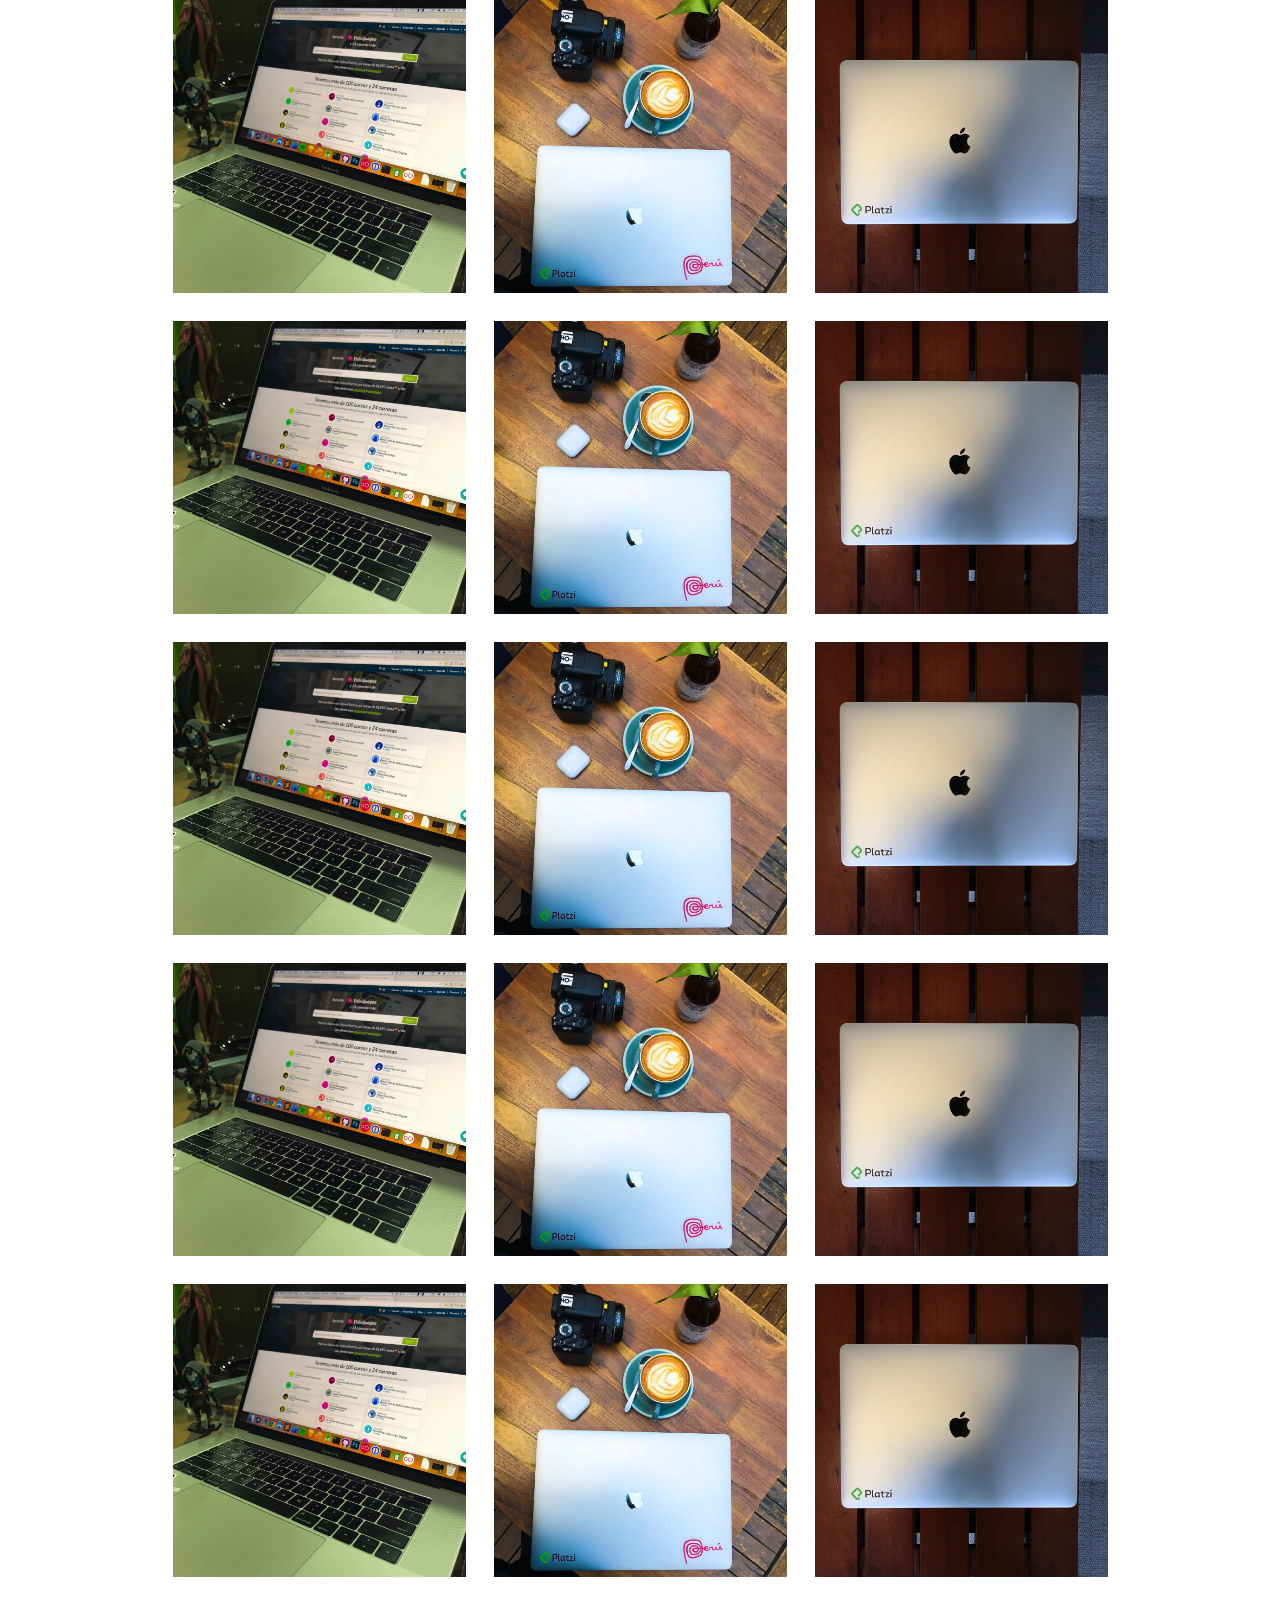
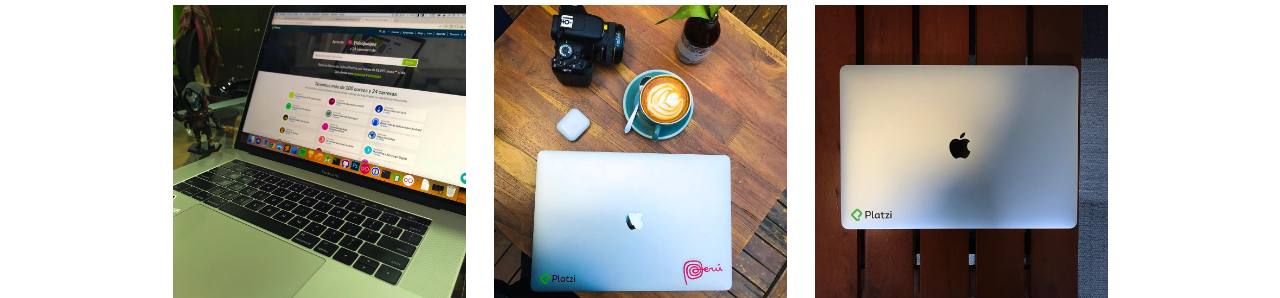
<file: instagram/index.html>
<!DOCTYPE html>
<html lang="en">
<head>
  <meta charset="UTF-8">
  <title>Instagram</title>
  <style>
    body {
      margin: 0;
      font-family: Arial;
    }
    .post-list {
      display: grid;
      grid-template-columns: repeat(3, minmax(100px, 293px));
      justify-content: center;
      grid-gap: 28px;
    }
    .post {
      cursor: pointer;
      position: relative;
      display: block;
    }
    .post-image {
      margin: 0;
    }
    .post-image img {
      width: 100%;
      vertical-align: top;
    }
    .post-overlay {
      background: rgba(0,0,0, .4);
      position: absolute;
      left: 0;
      right: 0;
      bottom: 0;
      top: 0;
      display: none;
      align-items: center;
      justify-content: center;
      color: white;
      text-align: center;

    }

    .post:hover .post-overlay {
      display: flex;
    }

    .post-likes,
    .post-comments {
      width: 80px;
      margin: 5px;
      font-weight: bold;
      text-align: center;
      display: inline-block;
    }

    @media screen and (max-width: 768px) {
      .post-list {
        grid-gap: 3px;
      }
    }
  </style>
</head>
<body>
  <section class="post-list">
    <a href="" class="post">
      <figure class="post-image">
        <img src="compu.jpg" alt="">
      </figure>
      <span class="post-overlay">
        <p>
          <span class="post-likes">150</span>
          <span class="post-comments">10</span>
        </p>
      </span>
    </a>
    <a href="" class="post">
      <figure class="post-image">
        <img src="compu2.jpg" alt="">
      </figure>
      <span class="post-overlay">
        <p>
          <span class="post-likes">150</span>
          <span class="post-comments">10</span>
        </p>
      </span>
    </a>
    <a href="" class="post">
      <figure class="post-image">
        <img src="compu3.jpg" alt="">
      </figure>
      <span class="post-overlay">
        <p>
          <span class="post-likes">150</span>
          <span class="post-comments">10</span>
        </p>
      </span>
    </a>
    <a href="" class="post">
      <figure class="post-image">
        <img src="compu.jpg" alt="">
      </figure>
      <span class="post-overlay">
        <p>
          <span class="post-likes">150</span>
          <span class="post-comments">10</span>
        </p>
      </span>
    </a>
    <a href="" class="post">
      <figure class="post-image">
        <img src="compu2.jpg" alt="">
      </figure>
      <span class="post-overlay">
        <p>
          <span class="post-likes">150</span>
          <span class="post-comments">10</span>
        </p>
      </span>
    </a>
    <a href="" class="post">
      <figure class="post-image">
        <img src="compu3.jpg" alt="">
      </figure>
      <span class="post-overlay">
        <p>
          <span class="post-likes">150</span>
          <span class="post-comments">10</span>
        </p>
      </span>
    </a>
    <a href="" class="post">
      <figure class="post-image">
        <img src="compu.jpg" alt="">
      </figure>
      <span class="post-overlay">
        <p>
          <span class="post-likes">150</span>
          <span class="post-comments">10</span>
        </p>
      </span>
    </a>
    <a href="" class="post">
      <figure class="post-image">
        <img src="compu2.jpg" alt="">
      </figure>
      <span class="post-overlay">
        <p>
          <span class="post-likes">150</span>
          <span class="post-comments">10</span>
        </p>
      </span>
    </a>
    <a href="" class="post">
      <figure class="post-image">
        <img src="compu3.jpg" alt="">
      </figure>
      <span class="post-overlay">
        <p>
          <span class="post-likes">150</span>
          <span class="post-comments">10</span>
        </p>
      </span>
    </a>
    <a href="" class="post">
      <figure class="post-image">
        <img src="compu.jpg" alt="">
      </figure>
      <span class="post-overlay">
        <p>
          <span class="post-likes">150</span>
          <span class="post-comments">10</span>
        </p>
      </span>
    </a>
    <a href="" class="post">
      <figure class="post-image">
        <img src="compu2.jpg" alt="">
      </figure>
      <span class="post-overlay">
        <p>
          <span class="post-likes">150</span>
          <span class="post-comments">10</span>
        </p>
      </span>
    </a>
    <a href="" class="post">
      <figure class="post-image">
        <img src="compu3.jpg" alt="">
      </figure>
      <span class="post-overlay">
        <p>
          <span class="post-likes">150</span>
          <span class="post-comments">10</span>
        </p>
      </span>
    </a>
    <a href="" class="post">
      <figure class="post-image">
        <img src="compu.jpg" alt="">
      </figure>
      <span class="post-overlay">
        <p>
          <span class="post-likes">150</span>
          <span class="post-comments">10</span>
        </p>
      </span>
    </a>
    <a href="" class="post">
      <figure class="post-image">
        <img src="compu2.jpg" alt="">
      </figure>
      <span class="post-overlay">
        <p>
          <span class="post-likes">150</span>
          <span class="post-comments">10</span>
        </p>
      </span>
    </a>
    <a href="" class="post">
      <figure class="post-image">
        <img src="compu3.jpg" alt="">
      </figure>
      <span class="post-overlay">
        <p>
          <span class="post-likes">150</span>
          <span class="post-comments">10</span>
        </p>
      </span>
    </a>
    <a href="" class="post">
      <figure class="post-image">
        <img src="compu.jpg" alt="">
      </figure>
      <span class="post-overlay">
        <p>
          <span class="post-likes">150</span>
          <span class="post-comments">10</span>
        </p>
      </span>
    </a>
    <a href="" class="post">
      <figure class="post-image">
        <img src="compu2.jpg" alt="">
      </figure>
      <span class="post-overlay">
        <p>
          <span class="post-likes">150</span>
          <span class="post-comments">10</span>
        </p>
      </span>
    </a>
    <a href="" class="post">
      <figure class="post-image">
        <img src="compu3.jpg" alt="">
      </figure>
      <span class="post-overlay">
        <p>
          <span class="post-likes">150</span>
          <span class="post-comments">10</span>
        </p>
      </span>
    </a>
  </section>
</body>
</html>
</file>
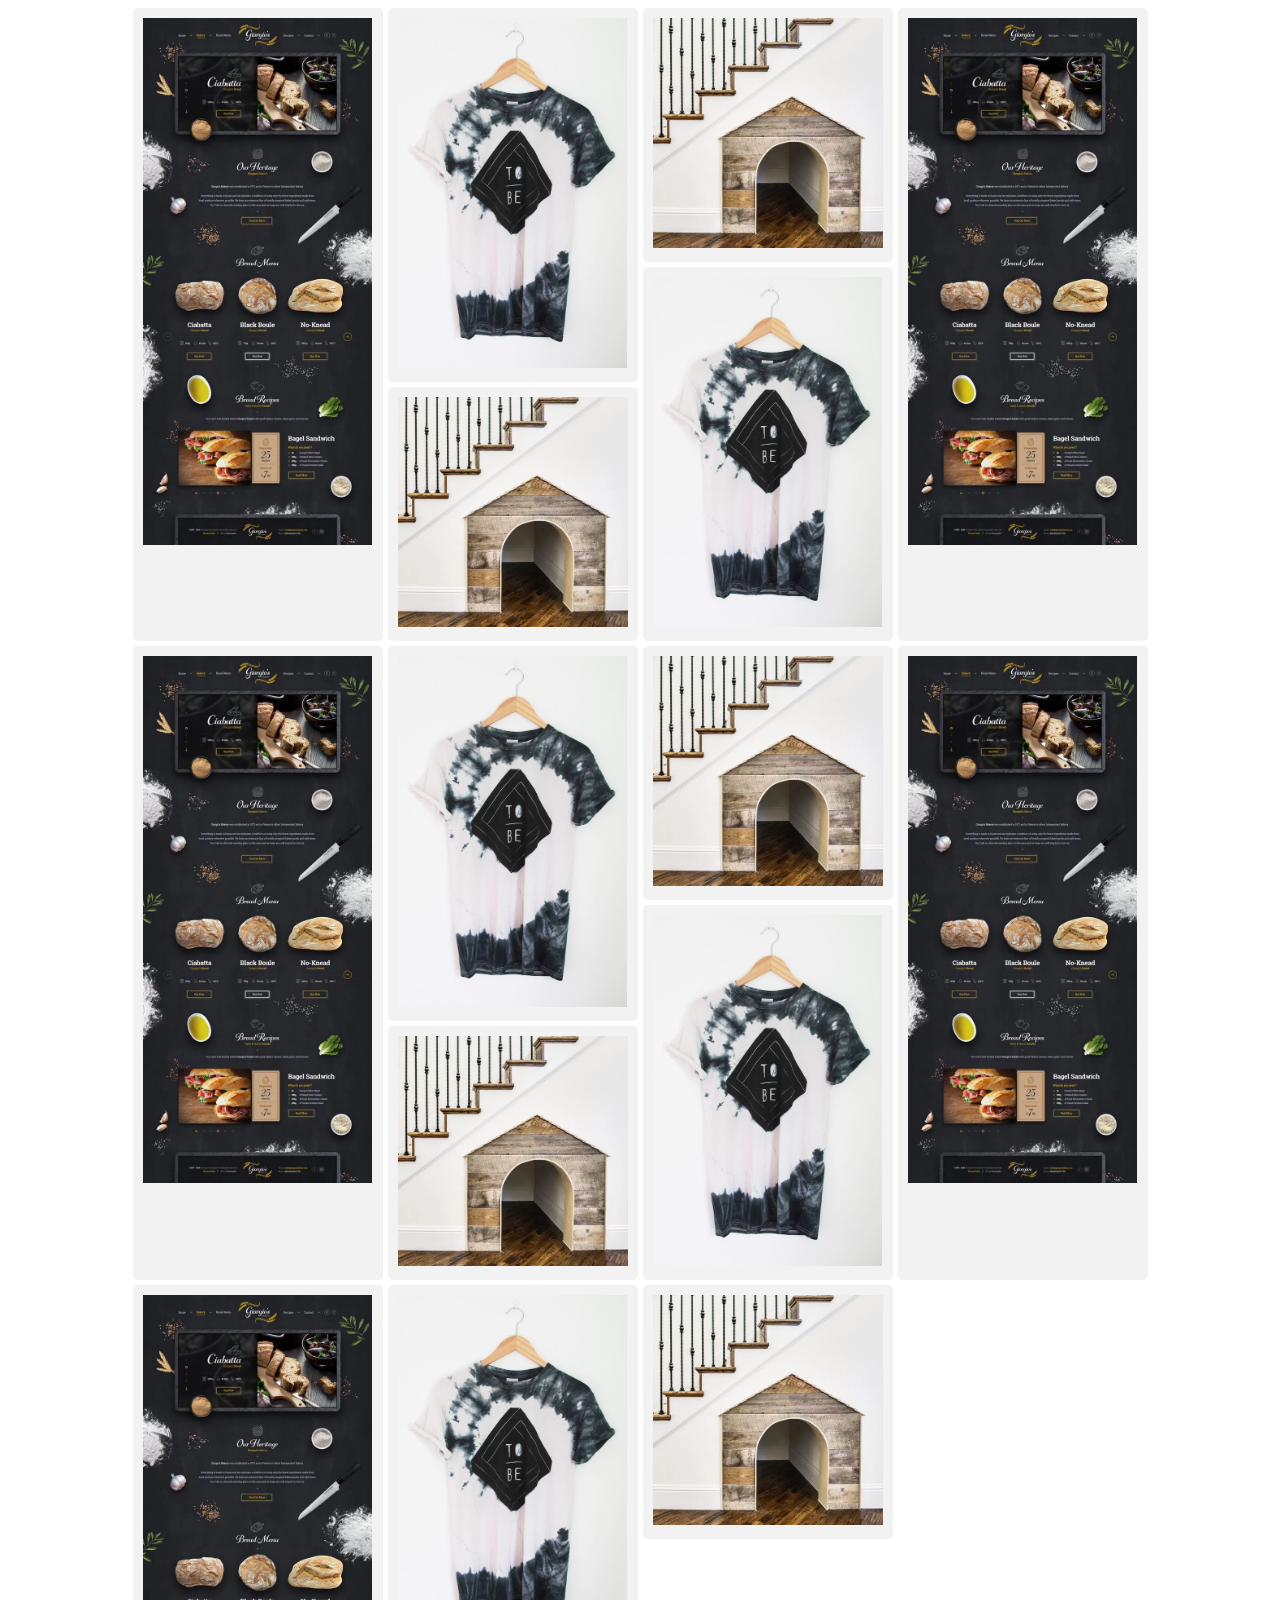
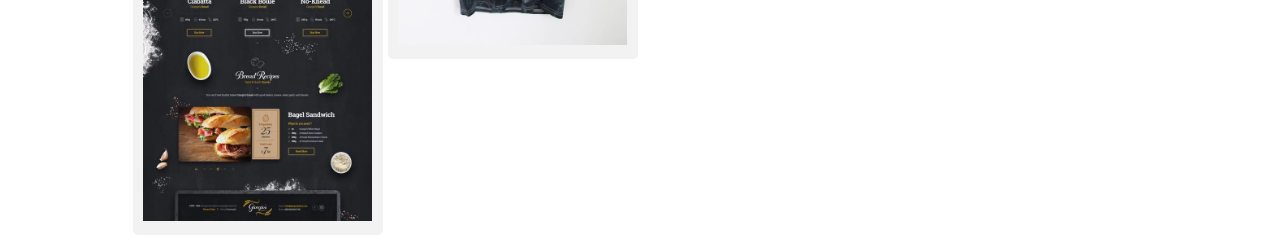
<file: pinterest/index.html>
<!DOCTYPE html>
<html lang="en">
<head>
    <meta charset="UTF-8">
    <meta name="viewport" content="width=device-width, initial-scale=1.0">
    <meta http-equiv="X-UA-Compatible" content="ie=edge">
    <title>Pinteres</title>
    <style>
        .container{
            display: grid;
            grid-template-columns: repeat(auto-fill, 250px);
            grid-gap: 5px;
            justify-content: center;
        }
        .item {
            border-radius: 5px;
            padding: 10px;
            background: #f2f2f2;
        }
        .item img {
            max-width: 100%;
        }
        .level-1 {
            grid-row-end: span 3;
        }
        .level-2 {
            grid-row-end: span 2;
        }
        .level-3 {
            grid-row-end: span 1;                        
        }
        
    </style>
</head>
<body>
    <div class="container">
         <div class="item level-1">
            <img src="./landing.webp" alt="">
         </div>
         <div class="item level-2">
            <img src="./tshirt.jpg" alt="">
         </div>
        <div class="item level-3">
            <img src="./house.webp" alt="">
        </div>
        <div class="item level-1">
          <img src="./landing.webp" alt="">
        </div>
        <div class="item level-2">
          <img src="./tshirt.jpg" alt="">
        </div>
        <div class="item level-3">
          <img src="./house.webp" alt="">
        </div>
        <div class="item level-1">
          <img src="./landing.webp" alt="">
        </div>
        <div class="item level-2">
          <img src="./tshirt.jpg" alt="">
        </div>
        <div class="item level-3">
          <img src="./house.webp" alt="">
        </div>
        <div class="item level-1">
          <img src="./landing.webp" alt="">
        </div>
        <div class="item level-2">
          <img src="./tshirt.jpg" alt="">
        </div>
        <div class="item level-3">
          <img src="./house.webp" alt="">
        </div>
        <div class="item level-1">
          <img src="./landing.webp" alt="">
        </div>
        <div class="item level-2">
          <img src="./tshirt.jpg" alt="">
        </div>
        <div class="item level-3">
          <img src="./house.webp" alt="">
        </div>
        
    </div>
</body>
</html>
</file>
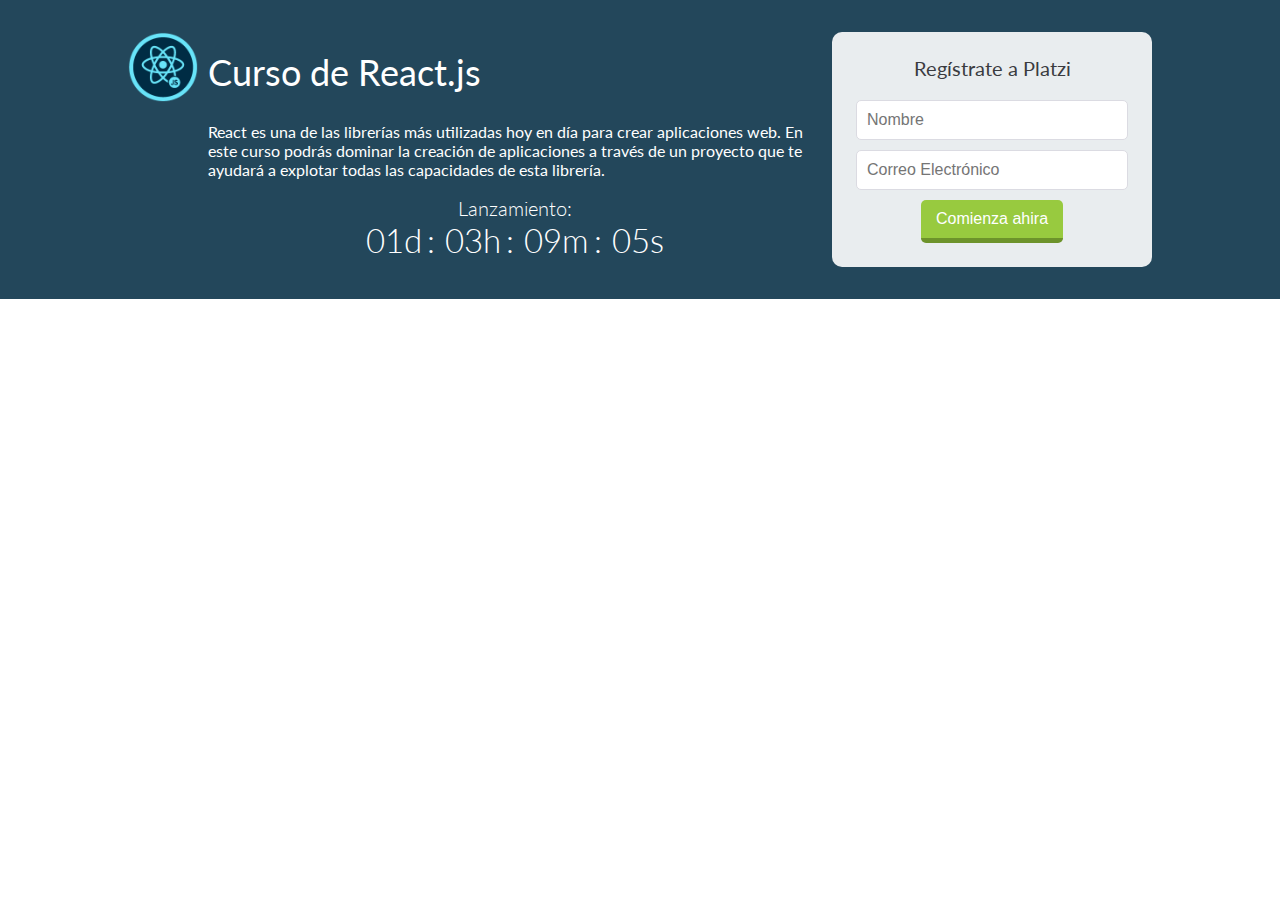
<file: platzi/index.html>
<!DOCTYPE html>
<html lang="en">
<head>
  <meta charset="UTF-8">
  <title>Platzi</title>
  <link href="https://fonts.googleapis.com/css?family=Lato:300,400,700" rel="stylesheet">
  <style>
    body {
      font-family: 'Lato', sans-serif;
      margin: 0;
    }
    .hero {
      background: #23475b;
      color: white;
      padding: 32px 15px;
      display: grid;
      grid-template-columns: minmax(auto, 1024px);
      justify-content: center;
    }
    .hero-container {
      display: grid;
      grid-template-columns: 70px 1fr 320px;
      grid-template-areas: "badge title form"
                           ". description form"
                           ". countdown form";
      grid-gap: 10px;
    }
    .badge {
      grid-area: badge;
    }
    .badge img {
      max-width: 70px;
    }
    .title {
      grid-area: title;
      font-size: 36px;
      font-weight: normal;
      margin: 0;
      display: flex;
      align-items: center;
    }
    .form {
      grid-area: form;
      text-align: center;
      background: rgba(255, 255, 255, .9);
      padding: 1.5em;
      border-radius: 10px;
    }
    .form input {
      width: 100%;
      padding: 10px;
      font-size: 16px;
      border: 1px solid #dbdbe2;
      border-radius: 5px;
      box-sizing: border-box;
      margin-bottom: 10px
    }
    .form p {
      font-size: 20px;
      color: #3a3b3f;
      margin-bottom: 1em;
    }
    .form button {
      background: #98ca3f;
      color: white;
      padding: 10px 15px;
      border-radius: 5px;
      border: none;
      font-size: 16px;
      border-bottom: 5px solid #6d932b;
      display: inline-block;
    }
    .countdown {
      grid-area: countdown;
    }
    .countdown p {
      font-size: 20px;
      text-align: center;
      font-weight: 300;
    }
    .countdown span {
      font-size: 33px;
    }
    .countdown span:after {
      content: ":";
      display: inline-block;
      margin: 0 5px;
    }

    .countdown span:last-child:after {
      display: none;
    }
    p {
      margin: 0;
    }
    .description {
      grid-area: description;
    }

    @media screen and (max-width: 768px) {
      .hero-container {
        grid-template-columns: 70px 1fr;
        grid-template-areas: "badge title"
                             "description description"
                             "form form"
                             "countdown countdown";
      }
    }
  </style>
</head>
<body>
  <div class="hero">
    <div class="hero-container">
      <div class="badge">
        <img src="badge.png" alt="">
      </div>
      <h1 class="title">
        Curso de React.js
      </h1>
      <div class="description">
        <p>React es una de las librerías más utilizadas hoy en día para crear aplicaciones web. En este curso podrás dominar la creación de aplicaciones a través de un proyecto que te ayudará a explotar todas las capacidades de esta librería.</p>
      </div>
      <form action="" class="form">
        <p>Regístrate a Platzi</p>
        <input type="text" placeholder="Nombre">
        <input type="email" placeholder="Correo Electrónico">
        <button type="submit">Comienza ahira</button>
      </form>
      <div class="countdown">
        <p>Lanzamiento:</p>
        <p>
          <span>01d</span>
          <span>03h</span>
          <span>09m</span>
          <span>05s</span>
        </p>
      </div>
    </div>
  </div>
</body>
</html>
</file>
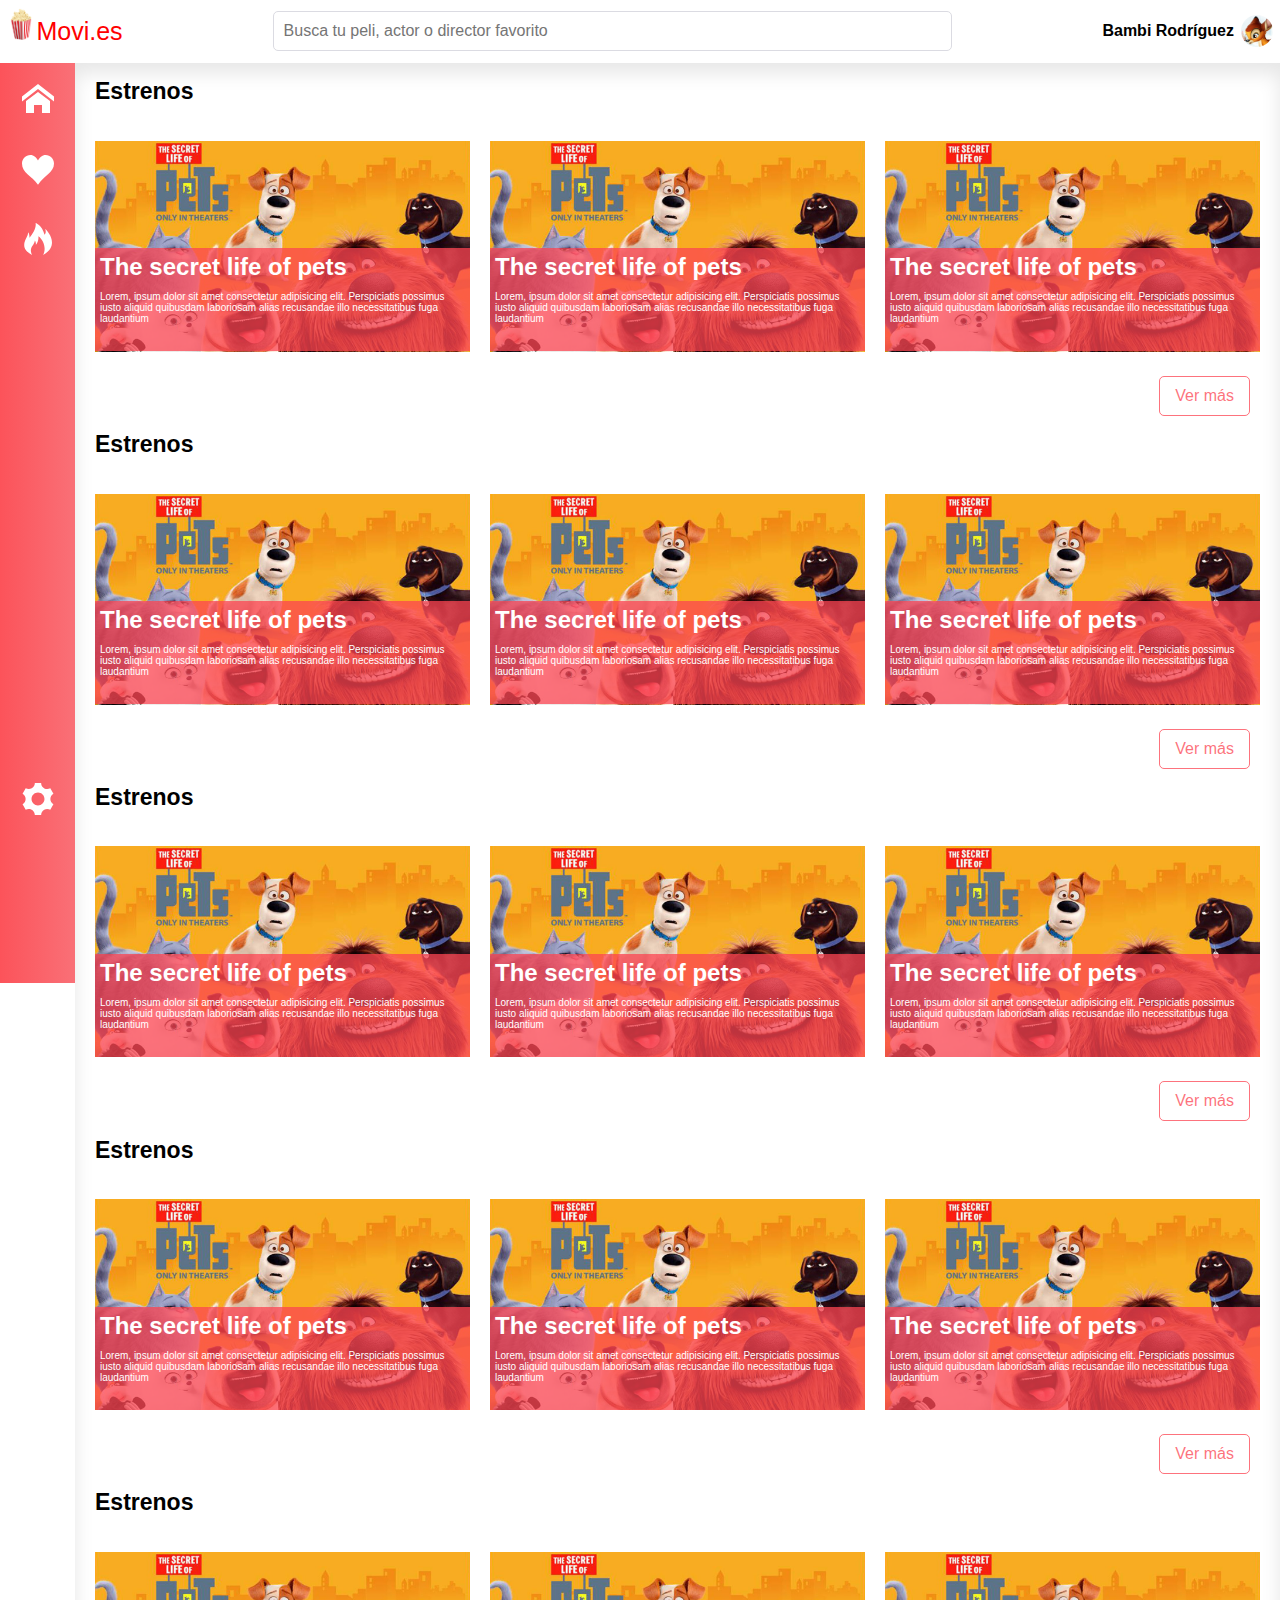
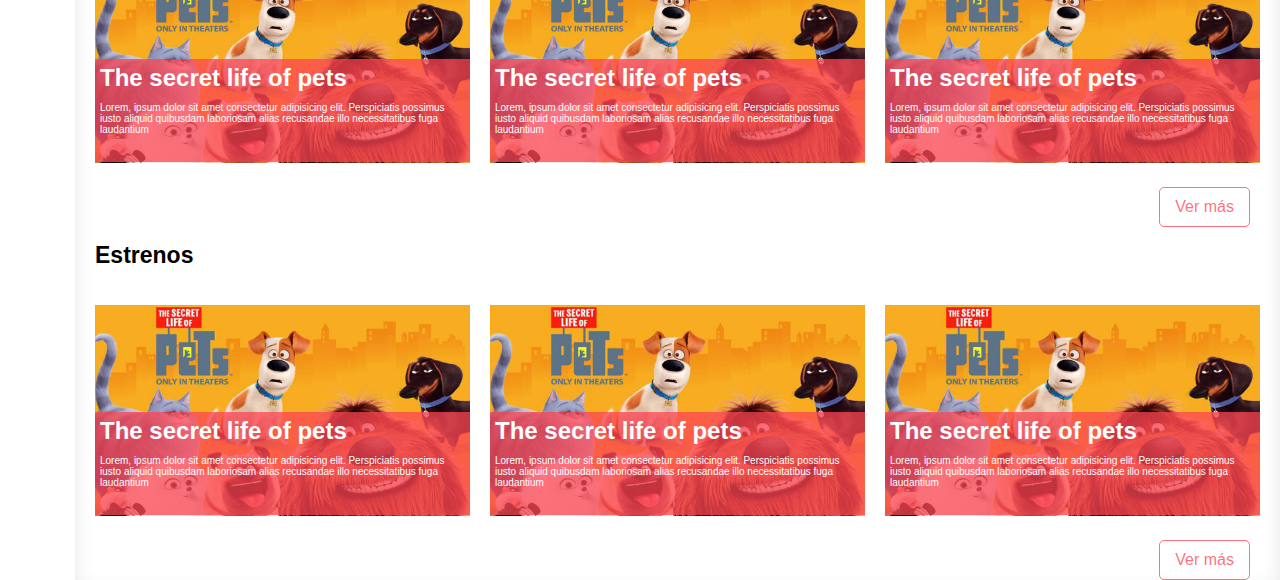
<file: reproductor-video/index.html>
<!DOCTYPE html>
<html lang="en">
<head>
    <meta charset="UTF-8">
    <meta name="viewport" content="width=device-width, initial-scale=1.0">
    <meta http-equiv="X-UA-Compatible" content="ie=edge">
    <title>Reproductor</title>
    <link rel="stylesheet" href="index.css">
</head>
<body>
    <div class="Home">
            <div class="Header">
                    <div class="Logo">
                        <img src="./logo.png" alt="">
                        <h1>Movi.es</h1>
                    </div>
                    <div class="Search">
                        <input type="search" name="search" id="search" placeholder="Busca tu peli, actor o director favorito">
                    </div>
                    <div class="Perfil">
                            <P>Bambi Rodríguez</P>
                            <img src="./perfil.jpg" alt="Foto Perfil">
                        <div class="Perfil-Menu">
                            
                        </div>
                    </div>
            </div>
            <div class="Menu">
                    <div class="Menu-Pri">
                            <svg fill="white" version="1.1" width="32" height="32" viewBox="0 0 32 32">
                                <title>home</title>
                                <path d="M32 18.451l-16-12.42-16 12.42v-5.064l16-12.42 16 12.42zM28 18v12h-8v-8h-8v8h-8v-12l12-9z"></path>
                            </svg>
                            <svg fill="white" version="1.1" xmlns="http://www.w3.org/2000/svg" width="32" height="32" viewBox="0 0 32 32">
                                <title>heart</title>
                                <path d="M23.6 2c-3.363 0-6.258 2.736-7.599 5.594-1.342-2.858-4.237-5.594-7.601-5.594-4.637 0-8.4 3.764-8.4 8.401 0 9.433 9.516 11.906 16.001 21.232 6.13-9.268 15.999-12.1 15.999-21.232 0-4.637-3.763-8.401-8.4-8.401z"></path>
                            </svg>
                            <svg fill="white" version="1.1" xmlns="http://www.w3.org/2000/svg" width="32" height="32" viewBox="0 0 32 32">
                                <title>fire</title>
                                <path d="M10.031 32c-2.133-4.438-0.997-6.981 0.642-9.376 1.795-2.624 2.258-5.221 2.258-5.221s1.411 1.834 0.847 4.703c2.493-2.775 2.963-7.196 2.587-8.889 5.635 3.938 8.043 12.464 4.798 18.783 17.262-9.767 4.294-24.38 2.036-26.027 0.753 1.646 0.895 4.433-0.625 5.785-2.573-9.759-8.937-11.759-8.937-11.759 0.753 5.033-2.728 10.536-6.084 14.648-0.118-2.007-0.243-3.392-1.298-5.312-0.237 3.646-3.023 6.617-3.777 10.27-1.022 4.946 0.765 8.568 7.555 12.394z"></path>
                            </svg>
                    </div>
                    <div class="Menu-Seg">
                            <svg  id="Ejemplo"fill="white" version="1.1" xmlns="http://www.w3.org/2000/svg" width="32" height="32" viewBox="0 0 32 32">
                                <title>cog</title>
                                <path  d="M29.181 19.070c-1.679-2.908-0.669-6.634 2.255-8.328l-3.145-5.447c-0.898 0.527-1.943 0.829-3.058 0.829-3.361 0-6.085-2.742-6.085-6.125h-6.289c0.008 1.044-0.252 2.103-0.811 3.070-1.679 2.908-5.411 3.897-8.339 2.211l-3.144 5.447c0.905 0.515 1.689 1.268 2.246 2.234 1.676 2.903 0.672 6.623-2.241 8.319l3.145 5.447c0.895-0.522 1.935-0.82 3.044-0.82 3.35 0 6.067 2.725 6.084 6.092h6.289c-0.003-1.034 0.259-2.080 0.811-3.038 1.676-2.903 5.399-3.894 8.325-2.219l3.145-5.447c-0.899-0.515-1.678-1.266-2.232-2.226zM16 22.479c-3.578 0-6.479-2.901-6.479-6.479s2.901-6.479 6.479-6.479c3.578 0 6.479 2.901 6.479 6.479s-2.901 6.479-6.479 6.479z"></path>
                            </svg>
                    </div>
            </div>
            <div class="Contenido">
                    <div class="Articulos">
                        <h1>Estrenos</h1>
                        <div class="Item">
                            <img src="./maxresdefault.jpg" alt="">
                            <div class="Articulos-Text">
                                <h1>The secret life of pets</h1>
                                <p>Lorem, ipsum dolor sit amet consectetur adipisicing elit. Perspiciatis possimus iusto aliquid quibusdam laboriosam alias recusandae illo necessitatibus fuga laudantium</p>
                            </div>
                        </div>
                        <div class="Item">
                            <img src="./maxresdefault.jpg" alt="">
                            <div class="Articulos-Text">
                                <h1>The secret life of pets</h1>
                                <p>Lorem, ipsum dolor sit amet consectetur adipisicing elit. Perspiciatis possimus iusto aliquid quibusdam laboriosam alias recusandae illo necessitatibus fuga laudantium</p>
                            </div>
                        </div>
                        <div class="Item">
                            <img src="./maxresdefault.jpg" alt="">
                            <div class="Articulos-Text">
                                <h1>The secret life of pets</h1>
                                <p>Lorem, ipsum dolor sit amet consectetur adipisicing elit. Perspiciatis possimus iusto aliquid quibusdam laboriosam alias recusandae illo necessitatibus fuga laudantium</p>
                            </div>
                        </div>
                        <button>Ver más</button>
                    </div>
                    <div class="Articulos">
                            <h1>Estrenos</h1>
                            <div class="Item">
                                <img src="./maxresdefault.jpg" alt="">
                                <div class="Articulos-Text">
                                    <h1>The secret life of pets</h1>
                                    <p>Lorem, ipsum dolor sit amet consectetur adipisicing elit. Perspiciatis possimus iusto aliquid quibusdam laboriosam alias recusandae illo necessitatibus fuga laudantium</p>
                                </div>
                            </div>
                            <div class="Item">
                                <img src="./maxresdefault.jpg" alt="">
                                <div class="Articulos-Text">
                                    <h1>The secret life of pets</h1>
                                    <p>Lorem, ipsum dolor sit amet consectetur adipisicing elit. Perspiciatis possimus iusto aliquid quibusdam laboriosam alias recusandae illo necessitatibus fuga laudantium</p>
                                </div>
                            </div>
                            <div class="Item">
                                <img src="./maxresdefault.jpg" alt="">
                                <div class="Articulos-Text">
                                    <h1>The secret life of pets</h1>
                                    <p>Lorem, ipsum dolor sit amet consectetur adipisicing elit. Perspiciatis possimus iusto aliquid quibusdam laboriosam alias recusandae illo necessitatibus fuga laudantium</p>
                                </div>
                            </div>
                            <button>Ver más</button>
                    </div>
                    <div class="Articulos">
                                <h1>Estrenos</h1>
                                <div class="Item">
                                    <img src="./maxresdefault.jpg" alt="">
                                    <div class="Articulos-Text">
                                        <h1>The secret life of pets</h1>
                                        <p>Lorem, ipsum dolor sit amet consectetur adipisicing elit. Perspiciatis possimus iusto aliquid quibusdam laboriosam alias recusandae illo necessitatibus fuga laudantium</p>
                                    </div>
                                </div>
                                <div class="Item">
                                    <img src="./maxresdefault.jpg" alt="">
                                    <div class="Articulos-Text">
                                        <h1>The secret life of pets</h1>
                                        <p>Lorem, ipsum dolor sit amet consectetur adipisicing elit. Perspiciatis possimus iusto aliquid quibusdam laboriosam alias recusandae illo necessitatibus fuga laudantium</p>
                                    </div>
                                </div>
                                <div class="Item">
                                    <img src="./maxresdefault.jpg" alt="">
                                    <div class="Articulos-Text">
                                        <h1>The secret life of pets</h1>
                                        <p>Lorem, ipsum dolor sit amet consectetur adipisicing elit. Perspiciatis possimus iusto aliquid quibusdam laboriosam alias recusandae illo necessitatibus fuga laudantium</p>
                                    </div>
                                </div>
                                <button>Ver más</button>
                    </div>
                    <div class="Articulos">
                        <h1>Estrenos</h1>
                        <div class="Item">
                            <img src="./maxresdefault.jpg" alt="">
                            <div class="Articulos-Text">
                                <h1>The secret life of pets</h1>
                                <p>Lorem, ipsum dolor sit amet consectetur adipisicing elit. Perspiciatis possimus iusto aliquid quibusdam laboriosam alias recusandae illo necessitatibus fuga laudantium</p>
                            </div>
                        </div>
                        <div class="Item">
                            <img src="./maxresdefault.jpg" alt="">
                            <div class="Articulos-Text">
                                <h1>The secret life of pets</h1>
                                <p>Lorem, ipsum dolor sit amet consectetur adipisicing elit. Perspiciatis possimus iusto aliquid quibusdam laboriosam alias recusandae illo necessitatibus fuga laudantium</p>
                            </div>
                        </div>
                        <div class="Item">
                            <img src="./maxresdefault.jpg" alt="">
                            <div class="Articulos-Text">
                                <h1>The secret life of pets</h1>
                                <p>Lorem, ipsum dolor sit amet consectetur adipisicing elit. Perspiciatis possimus iusto aliquid quibusdam laboriosam alias recusandae illo necessitatibus fuga laudantium</p>
                            </div>
                        </div>
                        <button>Ver más</button>
            </div>
            <div class="Articulos">
                <h1>Estrenos</h1>
                <div class="Item">
                    <img src="./maxresdefault.jpg" alt="">
                    <div class="Articulos-Text">
                        <h1>The secret life of pets</h1>
                        <p>Lorem, ipsum dolor sit amet consectetur adipisicing elit. Perspiciatis possimus iusto aliquid quibusdam laboriosam alias recusandae illo necessitatibus fuga laudantium</p>
                    </div>
                </div>
                <div class="Item">
                    <img src="./maxresdefault.jpg" alt="">
                    <div class="Articulos-Text">
                        <h1>The secret life of pets</h1>
                        <p>Lorem, ipsum dolor sit amet consectetur adipisicing elit. Perspiciatis possimus iusto aliquid quibusdam laboriosam alias recusandae illo necessitatibus fuga laudantium</p>
                    </div>
                </div>
                <div class="Item">
                    <img src="./maxresdefault.jpg" alt="">
                    <div class="Articulos-Text">
                        <h1>The secret life of pets</h1>
                        <p>Lorem, ipsum dolor sit amet consectetur adipisicing elit. Perspiciatis possimus iusto aliquid quibusdam laboriosam alias recusandae illo necessitatibus fuga laudantium</p>
                    </div>
                </div>
                <button>Ver más</button>
    </div>
    <div class="Articulos">
        <h1>Estrenos</h1>
        <div class="Item">
            <img src="./maxresdefault.jpg" alt="">
            <div class="Articulos-Text">
                <h1>The secret life of pets</h1>
                <p>Lorem, ipsum dolor sit amet consectetur adipisicing elit. Perspiciatis possimus iusto aliquid quibusdam laboriosam alias recusandae illo necessitatibus fuga laudantium</p>
            </div>
        </div>
        <div class="Item">
            <img src="./maxresdefault.jpg" alt="">
            <div class="Articulos-Text">
                <h1>The secret life of pets</h1>
                <p>Lorem, ipsum dolor sit amet consectetur adipisicing elit. Perspiciatis possimus iusto aliquid quibusdam laboriosam alias recusandae illo necessitatibus fuga laudantium</p>
            </div>
        </div>
        <div class="Item">
            <img src="./maxresdefault.jpg" alt="">
            <div class="Articulos-Text">
                <h1>The secret life of pets</h1>
                <p>Lorem, ipsum dolor sit amet consectetur adipisicing elit. Perspiciatis possimus iusto aliquid quibusdam laboriosam alias recusandae illo necessitatibus fuga laudantium</p>
            </div>
        </div>
        <button>Ver más</button>
</div>
            </div>
    </div>
    
</body>
</html>
</file>
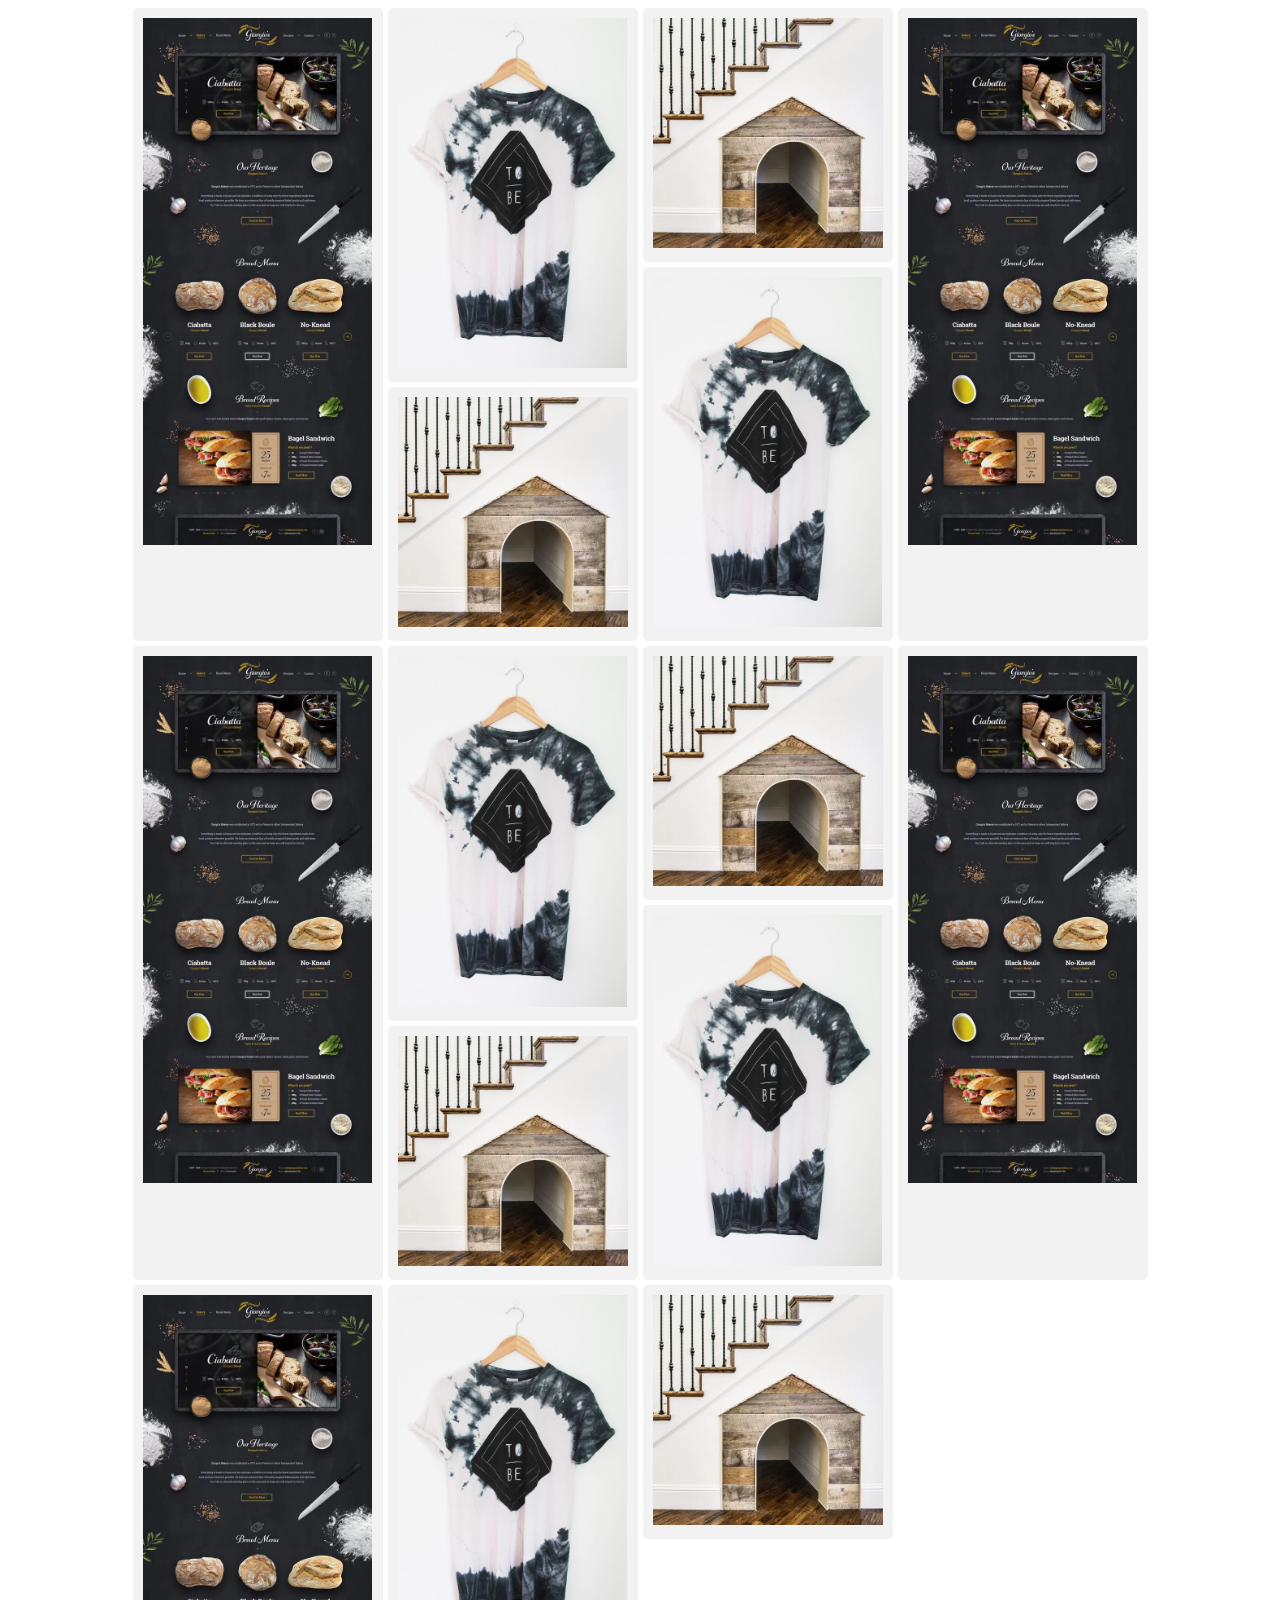
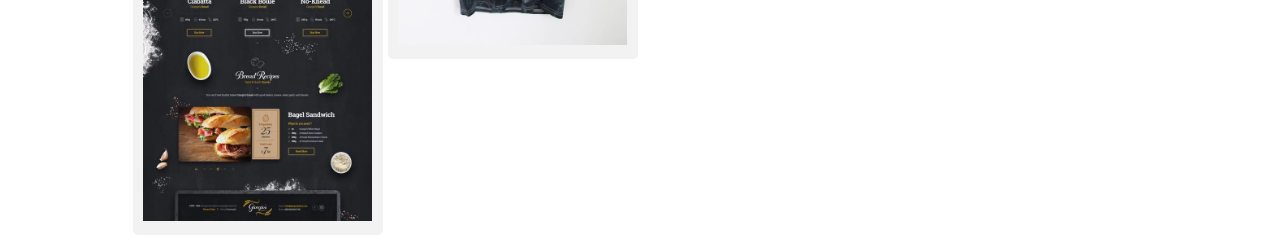
<file: pinterest/Pinterest.html>
<!DOCTYPE html>
<!-- saved from url=(0094)https://static.platzi.com/media/public/uploads/index_480d6a6d-bb4b-413b-ac35-6e189f4551cf.html -->
<html lang="en"><head><meta http-equiv="Content-Type" content="text/html; charset=UTF-8">
  
  <title>Pinterest</title>
  <style>
    .container {
      display: grid;
      grid-template-columns: repeat(auto-fill, 250px);
      grid-gap: 5px;
      justify-content: center;
    }
    .item {
      border-radius: 5px;
      padding: 10px;
      background: #f2f2f2;
    }

    .item img {
      max-width: 100%
    }
    .level-1 {
      grid-row-end: span 3;
    }

    .level-2 {
      grid-row-end: span 2;
    }
    .level-3 {
      grid-row-end: span 1;
    }
  </style>
</head>
<body cz-shortcut-listen="true">
  <div class="container">
    <div class="item level-1">
      <img src="./landing.webp" alt="">
    </div>
    <div class="item level-2">
      <img src="./tshirt.jpg" alt="">
    </div>
    <div class="item level-3">
      <img src="./house.webp" alt="">
    </div>
    <div class="item level-1">
      <img src="./landing.webp" alt="">
    </div>
    <div class="item level-2">
      <img src="./tshirt.jpg" alt="">
    </div>
    <div class="item level-3">
      <img src="./house.webp" alt="">
    </div>
    <div class="item level-1">
      <img src="./landing.webp" alt="">
    </div>
    <div class="item level-2">
      <img src="./tshirt.jpg" alt="">
    </div>
    <div class="item level-3">
      <img src="./house.webp" alt="">
    </div>
    <div class="item level-1">
      <img src="./landing.webp" alt="">
    </div>
    <div class="item level-2">
      <img src="./tshirt.jpg" alt="">
    </div>
    <div class="item level-3">
      <img src="./house.webp" alt="">
    </div>
    <div class="item level-1">
      <img src="./landing.webp" alt="">
    </div>
    <div class="item level-2">
      <img src="./tshirt.jpg" alt="">
    </div>
    <div class="item level-3">
      <img src="./house.webp" alt="">
    </div>
  </div>


</body></html>
</file>
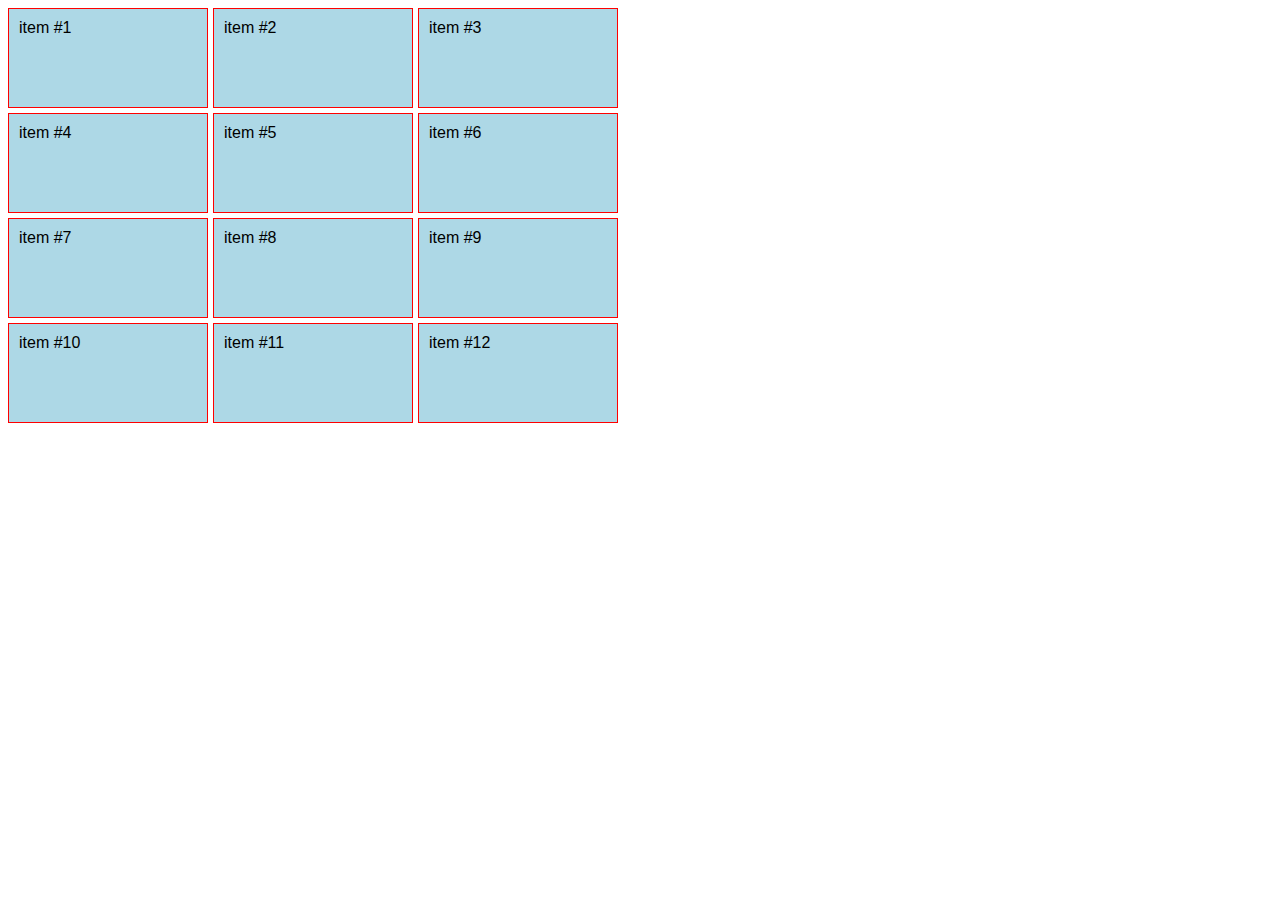
<file: practica/alineando-items.html>
<!DOCTYPE html>
<!-- saved from url=(0094)https://static.platzi.com/media/public/uploads/index_6b73aa5d-ef6a-4fa4-9ad6-521c9d61e8ed.html -->
<html lang="en"><head><meta http-equiv="Content-Type" content="text/html; charset=UTF-8">
  
  <title>Tamaño de item en filas</title>
  <style>
    body {
      font-family: Arial;
    }
    .container {
      display: grid;
      grid-template-columns: repeat(3, 200px);
      grid-template-rows: repeat(4, 100px);
      height: 100vh;
      grid-gap: 5px;

      /* DENTRO DEL ITEM DOS PROPIEDADES */
      /* justify-items: start end center stretch; */
      /* align-items: start end center stretch; */
      /* ----------- */
      /* Para alinear el contenido de filas y columnas:
          justify-content: valor; horizontal
          align-content: valor; vertical

          Pata distribuir uniformemente:
          Con space-around Los items tienen el mismo espacio a su alrededor
          Con space-evenly Hay un espacio mas homogeneo entre items
          Con space-between El primer item al inicio, el último al final */
          
    }
    .item {
      background: lightblue;
      padding: 10px;
      border: 1px solid red;
      /*margin-right: 10px;*/
      /*margin-bottom: 10px;*/
    }
    .item:nth-of-type(5){
      /* align-self: center;
      justify-self: end; */
    }
    

  </style>
</head>
<body cz-shortcut-listen="true">
  <section class="container">
    <div class="item">item #1</div>
    <div class="item">item #2</div>
    <div class="item">item #3</div>
    <div class="item">item #4</div>
    <div class="item">item #5</div>
    <div class="item">item #6</div>
    <div class="item">item #7</div>
    <div class="item">item #8</div>
    <div class="item">item #9</div>
    <div class="item">item #10</div>
    <div class="item">item #11</div>
    <div class="item">item #12</div>
  </section>


</body></html>
</file>
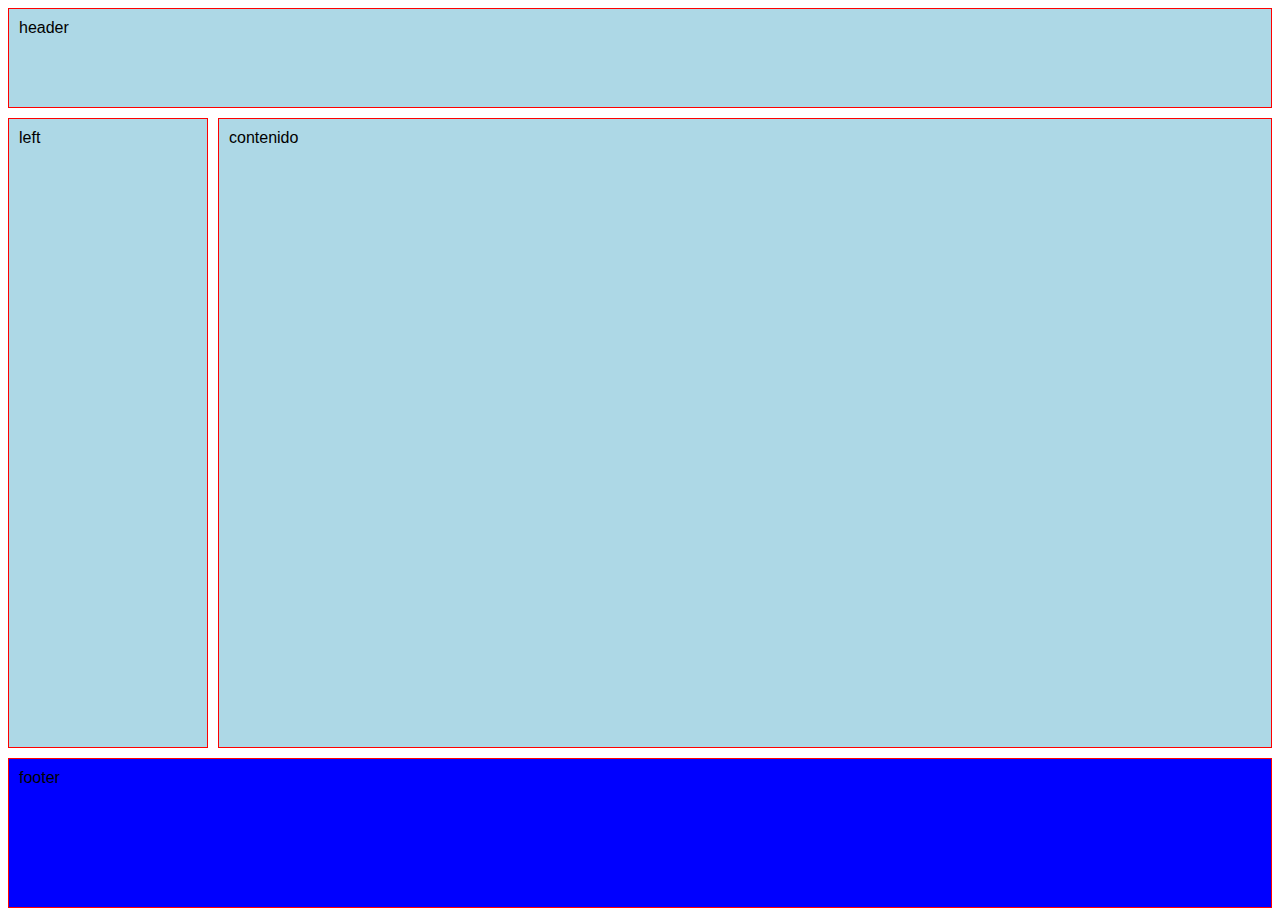
<file: practica/areas.html>
<!DOCTYPE html>
<!-- saved from url=(0094)https://static.platzi.com/media/public/uploads/index_347c22f6-1cbc-4d67-9800-753f265a52c1.html -->
<html lang="en"><head><meta http-equiv="Content-Type" content="text/html; charset=UTF-8">
  
  <title>Areas</title>
  <style>
    body {
      font-family: Arial;
    }
    .container {
      display: grid;
      /*grid-template-columns: 25% 200px 25%;*/
      /*grid-template-rows: 300px 150px;*/
      /*grid-template: filas / columnas ;*/
      /*fr*/
      /*grid-template: 300px 100px 100px / repeat(4, 1fr);*/
      /*grid-template: 300px 100px 100px / repeat(4, minmax(200px, 1fr));*/
      grid-template: 100px 1fr 150px/ 200px 1fr;
      /*grid-gap: filas columnas;*/
      grid-gap: 10px;
      height: 100vh;
      grid-template-areas: "header header"
                           "left contenido"
                           "footer footer";
    }
    .item {
      background: lightblue;
      padding: 10px;
      border: 1px solid red;
      /*margin-right: 10px;*/
      /*margin-bottom: 10px;*/
    }
    .item:nth-of-type(4) {
      background: blue;
      overflow: auto;
      /*display: subgrid;*/
      /*display: inline-grid;*/
      display: grid;
      grid-template: 50px 50px 50px / 200px 200px 200px;
    }
    .item .item {
      background: yellow;
    }
    .header {
      grid-area: header;
    }
    .left {
      grid-area: left;
    }
    .contenido {
      grid-area: contenido;

    }
    .footer {
      grid-area: footer;

    }
  </style>
</head>
<body cz-shortcut-listen="true">
  <section class="container">
    <div class="item header">header</div>
    <div class="item left">left</div>
    <div class="item contenido">contenido</div>
    <div class="item footer">footer</div>
  </section>


</body></html>
</file>
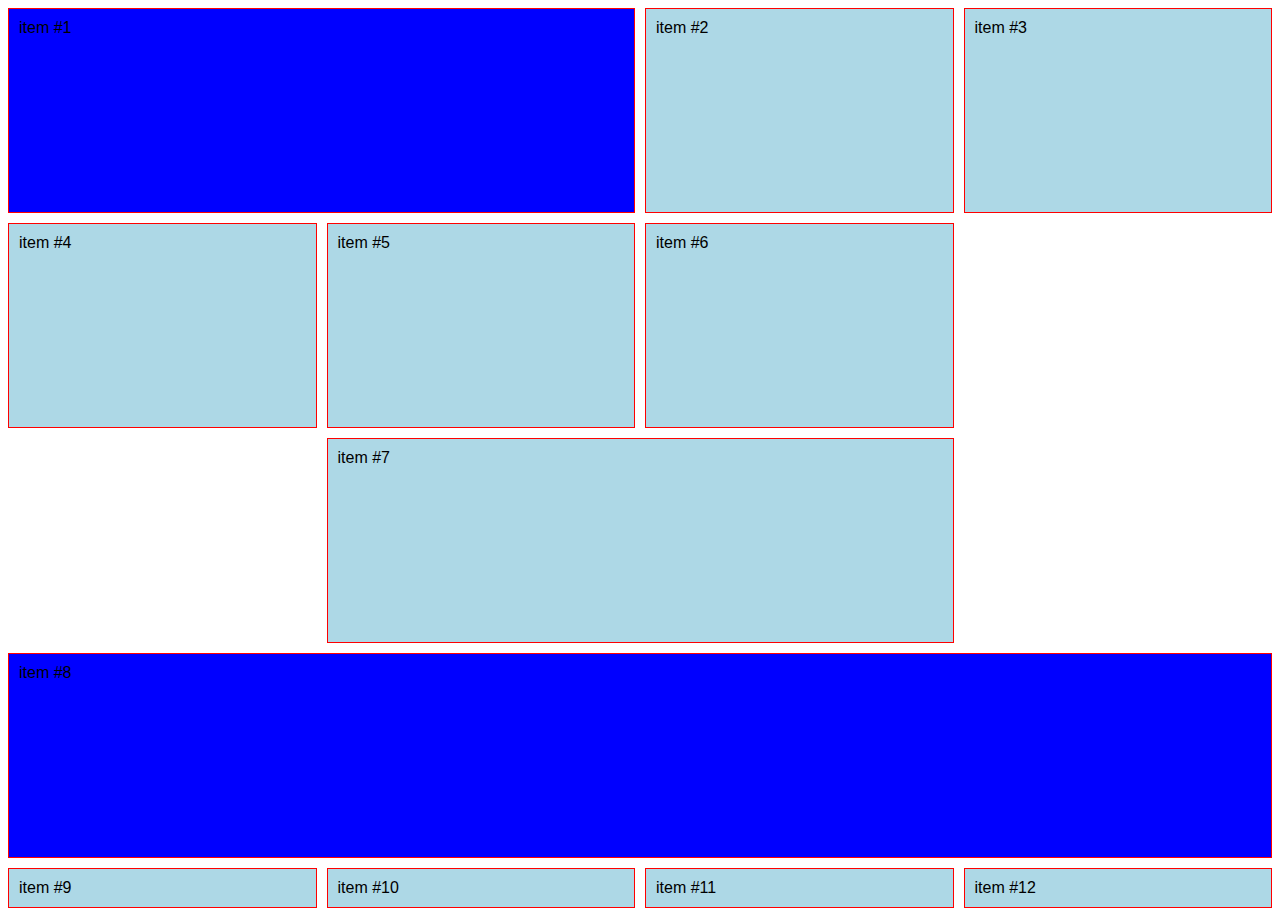
<file: practica/colum-size.html>
<!DOCTYPE html>
<!-- saved from url=(0094)https://static.platzi.com/media/public/uploads/index_347c22f6-1cbc-4d67-9800-753f265a52c1.html -->
<html lang="en"><head><meta http-equiv="Content-Type" content="text/html; charset=UTF-8">
  
  <title>Tamaño de item en columnas</title>
  <style>
    body {
      font-family: Arial;
    }
    .container {
      display: grid;
      grid-template: repeat(4, 1fr) /repeat(4, 1fr) ;
      /*grid-gap: filas columnas;*/
      grid-gap: 10px;
      height: 100vh;
    }
    .item {
      background: lightblue;
      padding: 10px;
      border: 1px solid red;
      /*margin-right: 10px;*/
      /*margin-bottom: 10px;*/
    }

    .item:nth-of-type(1) {
      background: blue;
      grid-column-start: 1;
      grid-column-end: 3;
    }
    .item:nth-of-type(7) {
     
      grid-column:2 /4;
    }
    .item:nth-of-type(8) {
      background: blue;
      /* grid-column: 1 / span 2; */
      grid-column: 1 / -1;
    }
   
    
  </style>
</head>
<body cz-shortcut-listen="true">
  <section class="container">
   <div class="item">item #1</div>
   <div class="item">item #2</div>
   <div class="item">item #3</div>
   <div class="item">item #4</div>
   <div class="item">item #5</div>
   <div class="item">item #6</div>
   <div class="item">item #7</div>
   <div class="item">item #8</div>
   <div class="item">item #9</div>
   <div class="item">item #10</div>
   <div class="item">item #11</div>
   <div class="item">item #12</div>  
  </section>


</body></html>
</file>
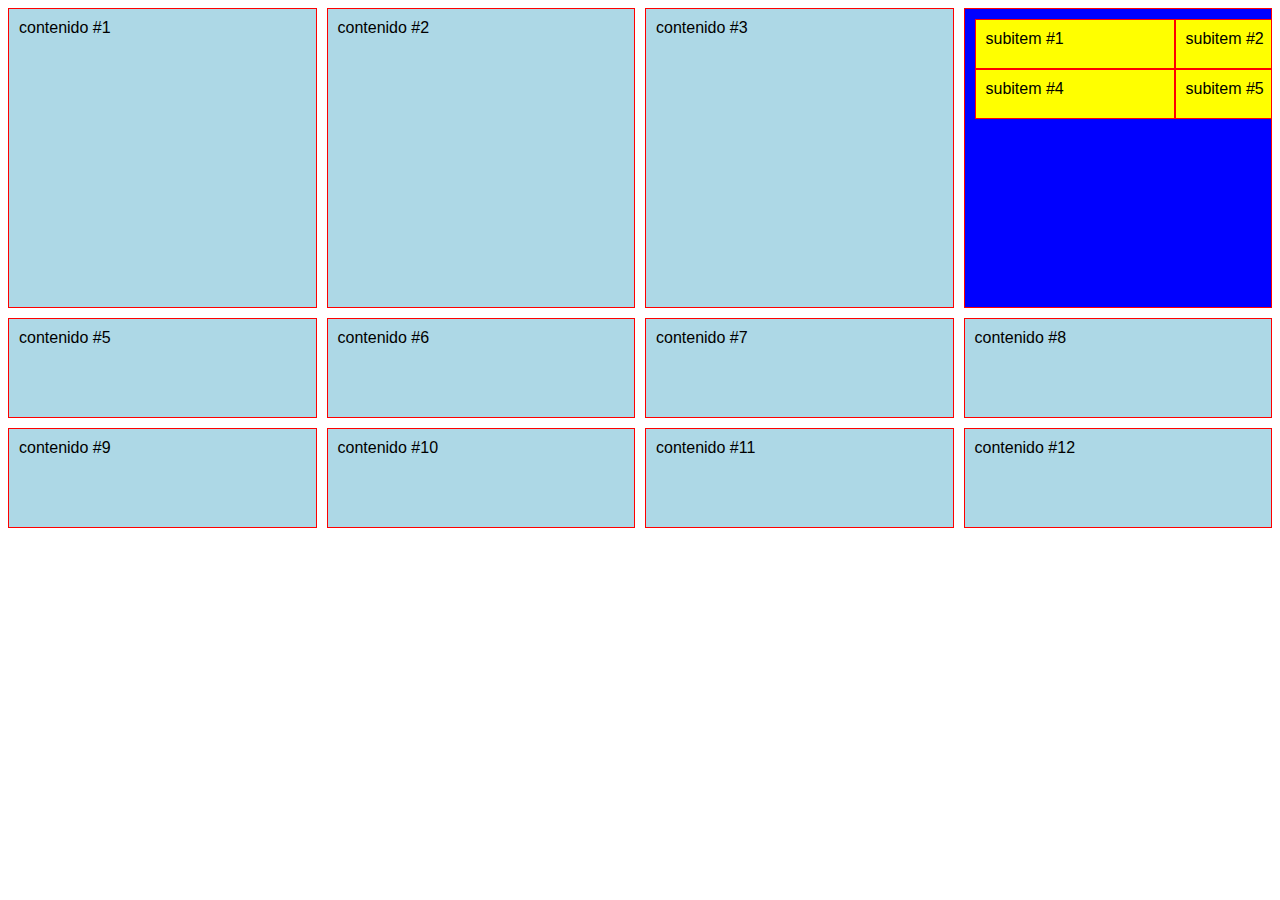
<file: practica/Funciones.html>
<!DOCTYPE html>
<!-- saved from url=(0094)https://static.platzi.com/media/public/uploads/index_ae9d39c1-3266-497a-a6e3-5757f4b3e86f.html -->
<html lang="en"><head><meta http-equiv="Content-Type" content="text/html; charset=UTF-8">
  
  <title>Funciones</title>
  <style>
    body {
      font-family: Arial;
    }
    .container {
      display: grid;
      /*grid-template-columns: 25% 200px 25%;*/
      /*grid-template-rows: 300px 150px;*/
      /*grid-template: filas / columnas ;*/
      /*fr*/
      /*grid-template: 300px 100px 100px / repeat(4, 1fr);*/
      /*grid-template: 300px 100px 100px / repeat(4, minmax(200px, 1fr));*/
      grid-template: 300px 100px 100px / minmax(200px, 1fr) 1fr 1fr 1fr;
      grid-column-gap: 30px;
      grid-row-gap: 50px;
      /*grid-gap: filas columnas;*/
      grid-gap: 10px;
    }
    .item {
      background: lightblue;
      padding: 10px;
      border: 1px solid red;
      /*margin-right: 10px;*/
      /*margin-bottom: 10px;*/
    }
    .item:nth-of-type(4) {
      background: blue;
      overflow: auto;
      /*display: subgrid;*/
      /*display: inline-grid;*/
      display: grid;
      grid-template: 50px 50px 50px / 200px 200px 200px;
    }
    .item .item {
      background: yellow;
    }
  </style>
</head>
<body cz-shortcut-listen="true">
  <section class="container">
    <div class="item">contenido #1</div>
    <div class="item">contenido #2</div>
    <div class="item">contenido #3</div>
    <div class="item">
      <div class="item">subitem #1</div>
      <div class="item">subitem #2</div>
      <div class="item">subitem #3</div>
      <div class="item">subitem #4</div>
      <div class="item">subitem #5</div>
    </div>
    <div class="item">contenido #5</div>
    <div class="item">contenido #6</div>
    <div class="item">contenido #7</div>
    <div class="item">contenido #8</div>
    <div class="item">contenido #9</div>
    <div class="item">contenido #10</div>
    <div class="item">contenido #11</div>
    <div class="item">contenido #12</div>
  </section>


</body></html>
</file>
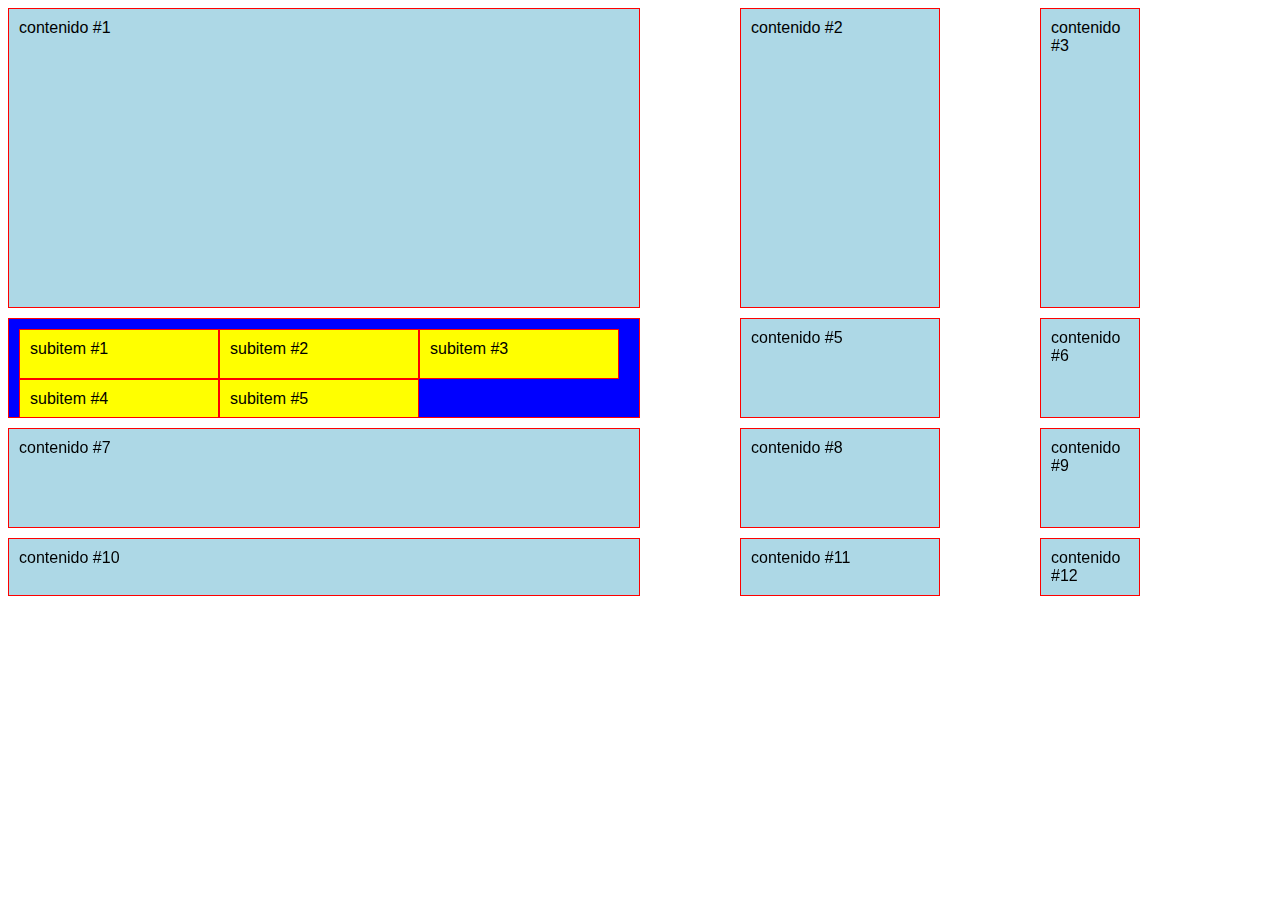
<file: practica/Gap.html>
<!DOCTYPE html>
<!-- saved from url=(0094)https://static.platzi.com/media/public/uploads/index_e57e5770-457f-47d2-a5e0-9a15fb5ed2b2.html -->
<html lang="en"><head><meta http-equiv="Content-Type" content="text/html; charset=UTF-8">
  
  <title>Gap</title>
  <style>
    body {
      font-family: Arial;
    }
    .container {
      display: grid;
      /*grid-template-columns: 25% 200px 25%;*/
      /*grid-template-rows: 300px 150px;*/
      /*grid-template: filas / columnas ;*/
      grid-template: 300px 100px 100px / 50% 200px 100px;
      grid-column-gap: 30px;
      grid-row-gap: 50px;
      /*grid-gap: filas columnas;*/
      grid-gap: 10px 100px;
    }
    .item {
      background: lightblue;
      padding: 10px;
      border: 1px solid red;
      /*margin-right: 10px;*/
      /*margin-bottom: 10px;*/
    }
    .item:nth-of-type(4) {
      background: blue;
      overflow: auto;
      /*display: subgrid;*/
      /*display: inline-grid;*/
      display: grid;
      grid-template: 50px 50px 50px / 200px 200px 200px;
    }
    .item .item {
      background: yellow;
    }
  </style>
</head>
<body cz-shortcut-listen="true">
  <section class="container">
    <div class="item">contenido #1</div>
    <div class="item">contenido #2</div>
    <div class="item">contenido #3</div>
    <div class="item">
      <div class="item">subitem #1</div>
      <div class="item">subitem #2</div>
      <div class="item">subitem #3</div>
      <div class="item">subitem #4</div>
      <div class="item">subitem #5</div>
    </div>
    <div class="item">contenido #5</div>
    <div class="item">contenido #6</div>
    <div class="item">contenido #7</div>
    <div class="item">contenido #8</div>
    <div class="item">contenido #9</div>
    <div class="item">contenido #10</div>
    <div class="item">contenido #11</div>
    <div class="item">contenido #12</div>
  </section>


</body></html>
</file>
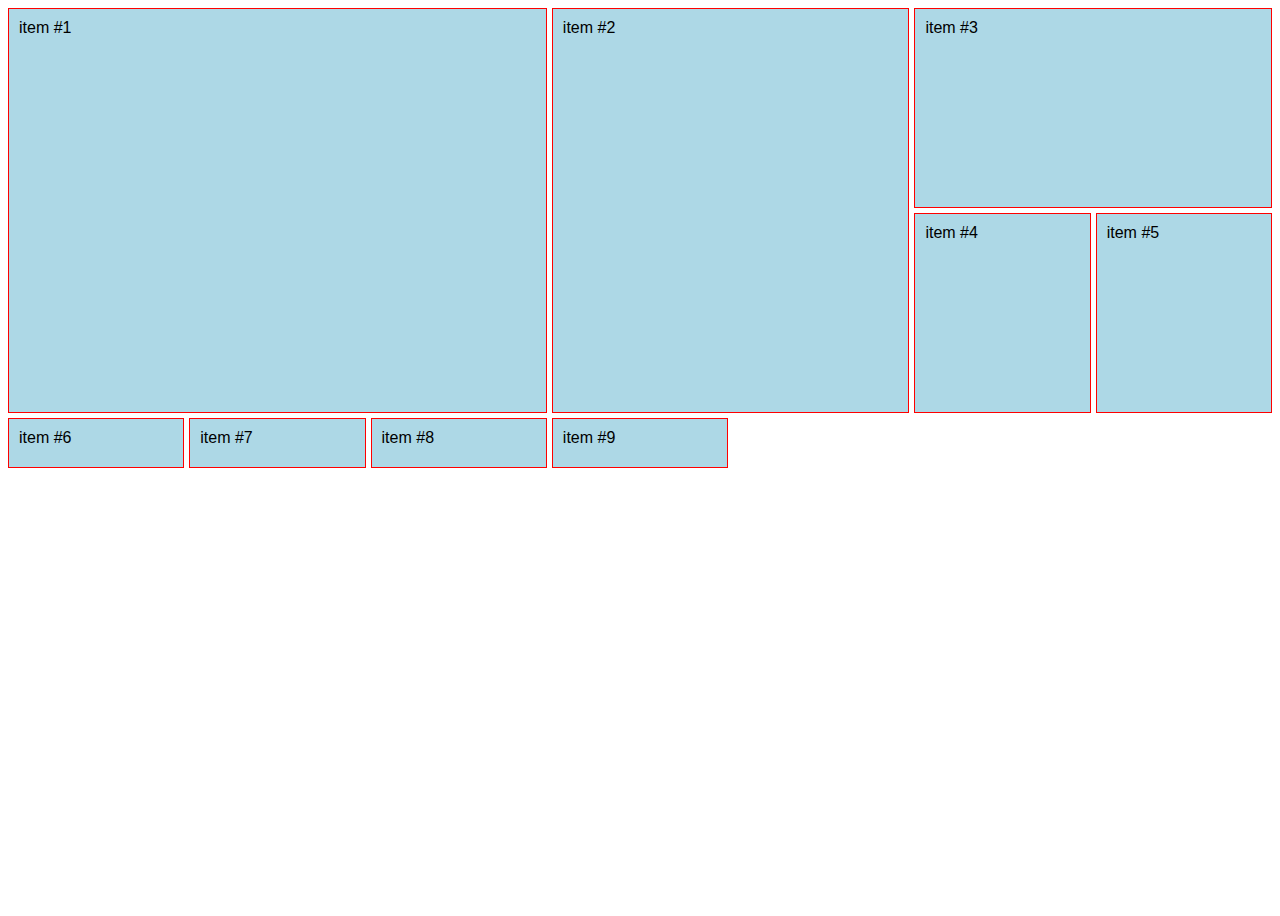
<file: practica/grid-implicito.html>
<!DOCTYPE html>
<!-- saved from url=(0094)https://static.platzi.com/media/public/uploads/index_6b73aa5d-ef6a-4fa4-9ad6-521c9d61e8ed.html -->
<html lang="en"><head><meta http-equiv="Content-Type" content="text/html; charset=UTF-8">
  
  <title>Tamaño de item en filas</title>
  <style>
    body {
      font-family: Arial;
    }
    .container {
      display: grid;
      grid-template-columns: [inicio] 1fr [linea2] 1fr [linea3] 1fr [destacado-end] 1fr [linea5] 1fr [destacado2-end] 1fr [linea7] 1fr [final];
      grid-template-rows: [inicio] 200px [inicio2] 200px [final];
      grid-gap: 5px;
      height: 100vh;
      /* grid-auto-flow: column; */
      /* grid-auto-columns: 50px 100px; */
      grid-auto-flow: row;
      grid-auto-rows: 50px 100px;
    }
    .item {
      background: lightblue;
      padding: 10px;
      border: 1px solid red;
      /*margin-right: 10px;*/
      /*margin-bottom: 10px;*/
    }
    .item:nth-of-type(1) {
      /*background: blue;
      grid-column-start: 1;
      grid-column-end: 3;*/
      /*grid-column: 1 / span 3;
      grid-row: 1 / span 2;*/
      grid-column: inicio / destacado-end;
      grid-row: inicio / final;
    }
    .item:nth-of-type(2) {
      grid-column: destacado-end / destacado2-end;
      grid-row: inicio / final;
     /* grid-column: 4 / span 2;
      grid-row: 1 / span 2;*/
    }
    .item:nth-of-type(3) {

      grid-column: destacado2-end / final;

    }

  </style>
</head>
<body cz-shortcut-listen="true">
  <section class="container">
    <div class="item">item #1</div>
    <div class="item">item #2</div>
    <div class="item">item #3</div>
    <div class="item">item #4</div>
    <div class="item">item #5</div>
    <div class="item">item #6</div>
    <div class="item">item #7</div>
    <div class="item">item #8</div>
    <div class="item">item #9</div>
  </section>


</body></html>
</file>
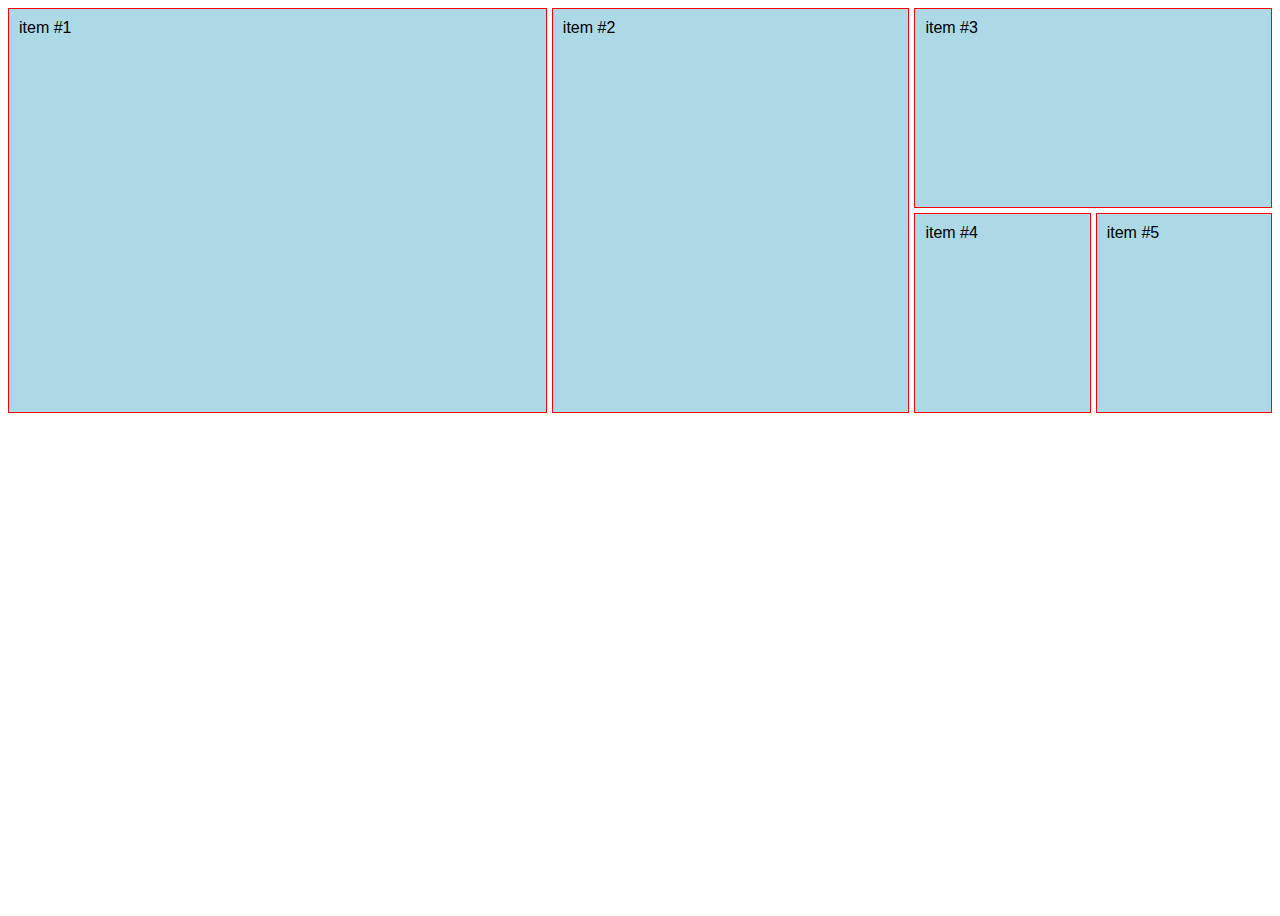
<file: practica/nombre-lineas.html>
<!DOCTYPE html>
<!-- saved from url=(0094)https://static.platzi.com/media/public/uploads/index_347c22f6-1cbc-4d67-9800-753f265a52c1.html -->
<html lang="en"><head><meta http-equiv="Content-Type" content="text/html; charset=UTF-8">
  
  <title>Tamaño de item en columnas</title>
  <style>
    body {
      font-family: Arial;
    }

    .container {
      display: grid;
      /* grid-template: repeat(2, 200px) /repeat(7, 1fr) ; */
      grid-template-rows: [inicio] 200px [inicio2] 200px [final];
      grid-template-columns: [inicio] 1fr [linea2] 1fr [linea3] 1fr [destacado-end] 1fr [linea5] 1fr [destacado2-end] 1fr [linea7] 1fr [final];
      /*grid-gap: filas columnas;*/
      grid-gap: 5px;
      height: 100vh;
    }
    .item {
      background: lightblue;
      padding: 10px;
      border: 1px solid red;
      /*margin-right: 10px;*/
      /*margin-bottom: 10px;*/
     
    }

    .item:nth-of-type(1) {
      /* grid-column: 1 / span 3;
      grid-row: 1 / span 2; */
      grid-column: inicio / destacado-end;
      grid-row: inicio / final;
    }
    .item:nth-of-type(2) {
      /* grid-column: 4 / span 2;
      grid-row: 1 / span 2; */
      grid-column: destacado-end / destacado2-end;
      grid-row: inicio / final;
    }
    .item:nth-of-type(3) {
      /* grid-column: 6 / span 2; */
      grid-column: destacado2-end / final;
    }
    
  </style>
</head>
<body cz-shortcut-listen="true">
  <section class="container">
   <div class="item">item #1</div>
   <div class="item">item #2</div>
   <div class="item">item #3</div>
   <div class="item">item #4</div>
   <div class="item">item #5</div> 
  </section>


</body></html>
</file>
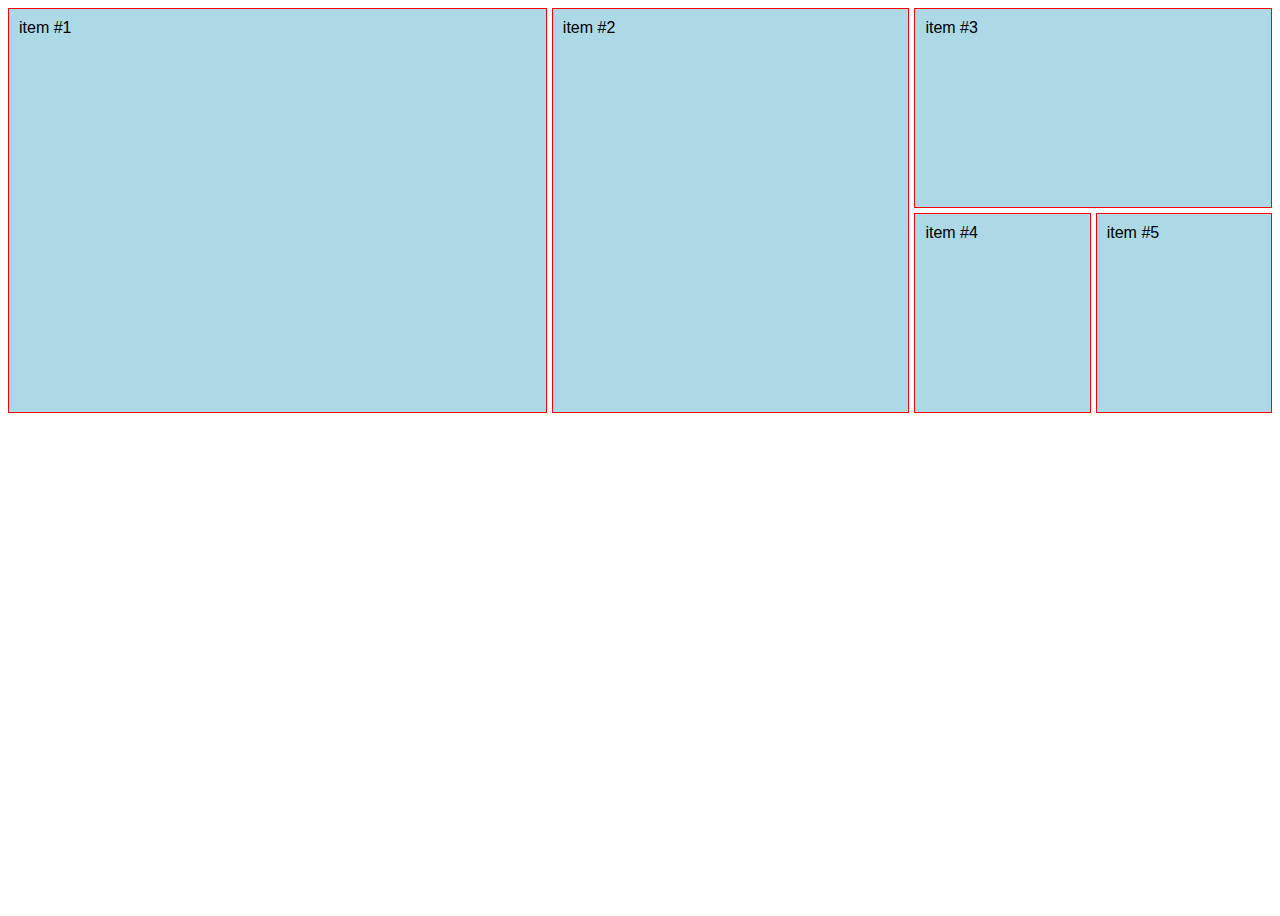
<file: practica/row-size.html>
<!DOCTYPE html>
<!-- saved from url=(0094)https://static.platzi.com/media/public/uploads/index_347c22f6-1cbc-4d67-9800-753f265a52c1.html -->
<html lang="en"><head><meta http-equiv="Content-Type" content="text/html; charset=UTF-8">
  
  <title>Tamaño de item en columnas</title>
  <style>
    body {
      font-family: Arial;
    }
    .container {
      display: grid;
      grid-template: repeat(2, 200px) /repeat(7, 1fr) ;
      /*grid-gap: filas columnas;*/
      grid-gap: 5px;
      height: 100vh;
    }
    .item {
      background: lightblue;
      padding: 10px;
      border: 1px solid red;
      /*margin-right: 10px;*/
      /*margin-bottom: 10px;*/
    }

    .item:nth-of-type(1) {
      grid-column: 1 / span 3;
      grid-row: 1 / span 2;
    }
    .item:nth-of-type(2) {
      grid-column: 4 / span 2;
      grid-row: 1 / span 2;
    }
    .item:nth-of-type(3) {
      grid-column: 6 / span 2;
    }
    
   
    
  </style>
</head>
<body cz-shortcut-listen="true">
  <section class="container">
   <div class="item">item #1</div>
   <div class="item">item #2</div>
   <div class="item">item #3</div>
   <div class="item">item #4</div>
   <div class="item">item #5</div> 
  </section>


</body></html>
</file>
<file: reproductor-video/index.css>
body {
    font-family: Arial, Helvetica, sans-serif;
    margin: 0;
}
.Home {
    position: relative;
    display: grid;
    grid-template-columns: 75px auto;
    grid-template-rows: 63px auto;
    grid-template-areas: "Header Header"
                         "Menu Contenido";
}
/* -----------------Header ------------------ */
.Header {
    grid-area: Header;
    display: grid;
    grid-template-columns: auto minmax(250px, 1fr) auto;
    grid-gap: 150px;
    width: 100%;
    padding: 0 10px;
    background: white;
    position: fixed;
    top: 0;
    left: 0;
    z-index: 100;
}
.Logo h1 {
    display: inline-block;
    font-weight: 300;
    color: red;
    font-size: 25px;
}
.Logo img {
    width: 22px;
    height: 32px;
    max-width: 42px;
}
.Search {
    align-self: center;
}
.Search input{
    width: 100%;
    padding: 10px;
    font-size: 16px;
    border: 1px solid #dbdbe2;
    border-radius: 5px;
    box-sizing: border-box;
}
.Perfil {
    display: grid;
    grid-template-columns: auto auto 10px;
    grid-template-areas: "name avatar  menu";
    justify-content: end;
    align-content: center;
    grid-gap: 7px;
}
.Perfil img {
    grid-area: avatar;
    width: 32px;
    height: 32px;
    border-radius: 50%;
    align-self: center;
}
.Perfil p {
    display: inline-block;
    grid-area: name;
    font-weight: 700;
}
/* -------------------  Contenido  ---------------------- */
.Contenido {
    grid-area: Contenido;
    background: #ffffffc0;
    box-shadow: inset 0px 10px 19px 0px #0000001a;
}
/* Menu */
.Menu {
    grid-area: Menu;
    display: grid;
    grid-template-rows: 300px 200px;
    justify-content: center;
    align-content: space-between;
    padding-top: 20px;
    background: linear-gradient(to right,#fc535a, #f97077);
    position: fixed;
    top: 63px;
    width: 75px;
    height: 100vh;

}
.Menu-Pri {
    display: grid;
    grid-template-rows: repeat(3, 70px);
}

 /* --------------------Articulos ------------------- */
.Articulos {
    display: grid;
    grid-template-columns: repeat(3, 1fr);
    grid-template-rows: repeat(3, auto);
    grid-gap: 20px;
    margin: 0 20px;
}
.Articulos h1 {
    font-size: 23px;
    grid-column-end: span 3;
}
.Articulos button {
    justify-self: end;
    margin-right: 10px;
    grid-column: 3 / 4;
    background: transparent;
    color: #fc4451bf;
    padding: 10px 15px;
    border-radius: 5px;
    border: none;
    font-size: 16px;
    font-weight: 100;
    border: 1px solid #fc4451bf;
   
    display: inline-block;
}
 .Item {
    position: relative;
    width: 100%;
 }
 .Item img {
     width: 100%;
 }
 .Articulos-Text {
     top:50%;
     left: 0;
     height: 48%;
     /* box-sizing: border-box; */
     position: absolute;
     overflow: hidden;
     padding: 5px;
     box-sizing: border-box;
     color: white;
     background:  rgba(252 , 68, 81, .75)

 }
 .Articulos-Text H1 {
    margin: 0;
    padding: 0;
    font-size: 1.5em;
}
.Articulos-Text p {
    font-size: 10px;
}
@media screen and (max-width: 968px) {
    .Header {
        grid-gap: 75px;
    }
    /* ----------------------- Articulos ----------------------- */

}

@media screen and (max-width: 768px) {
    .Header {
        grid-gap: 75px;
    }
    /* ----------------------- Articulos ----------------------- */

}
</file>
